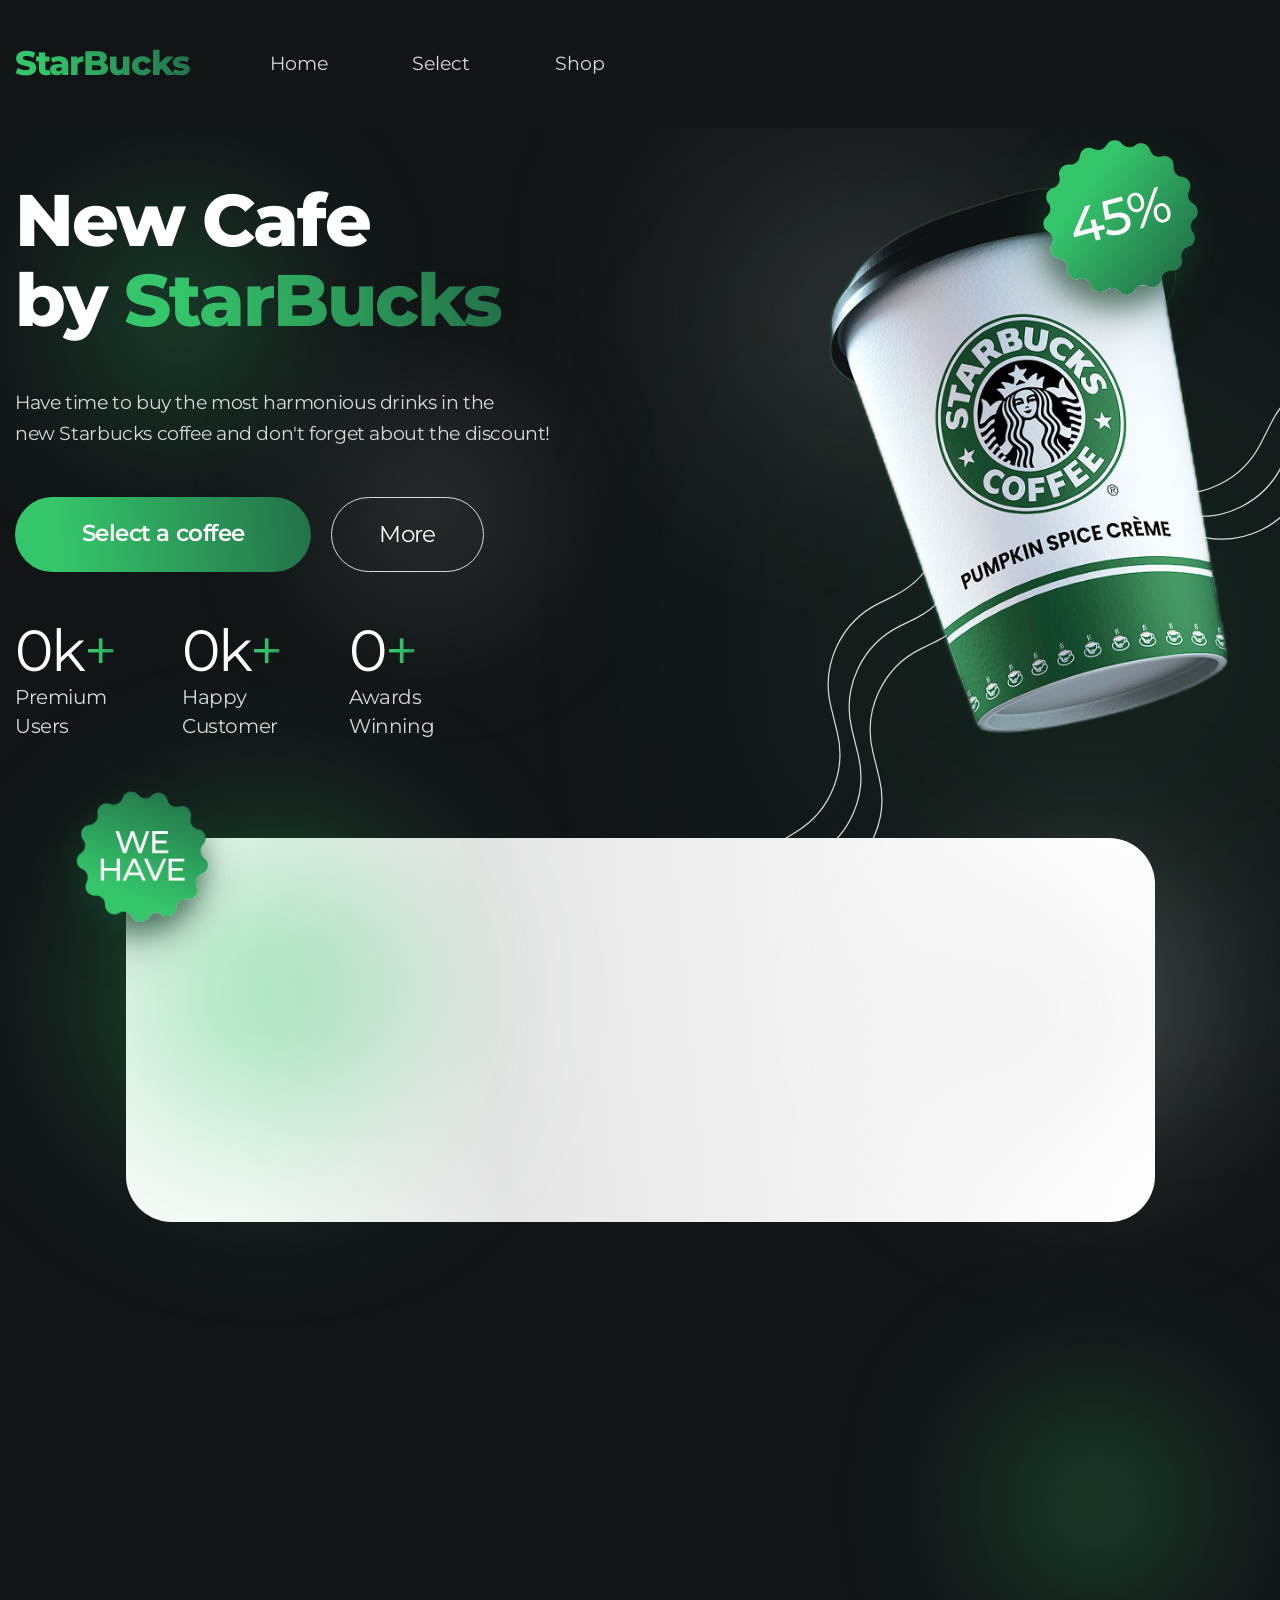
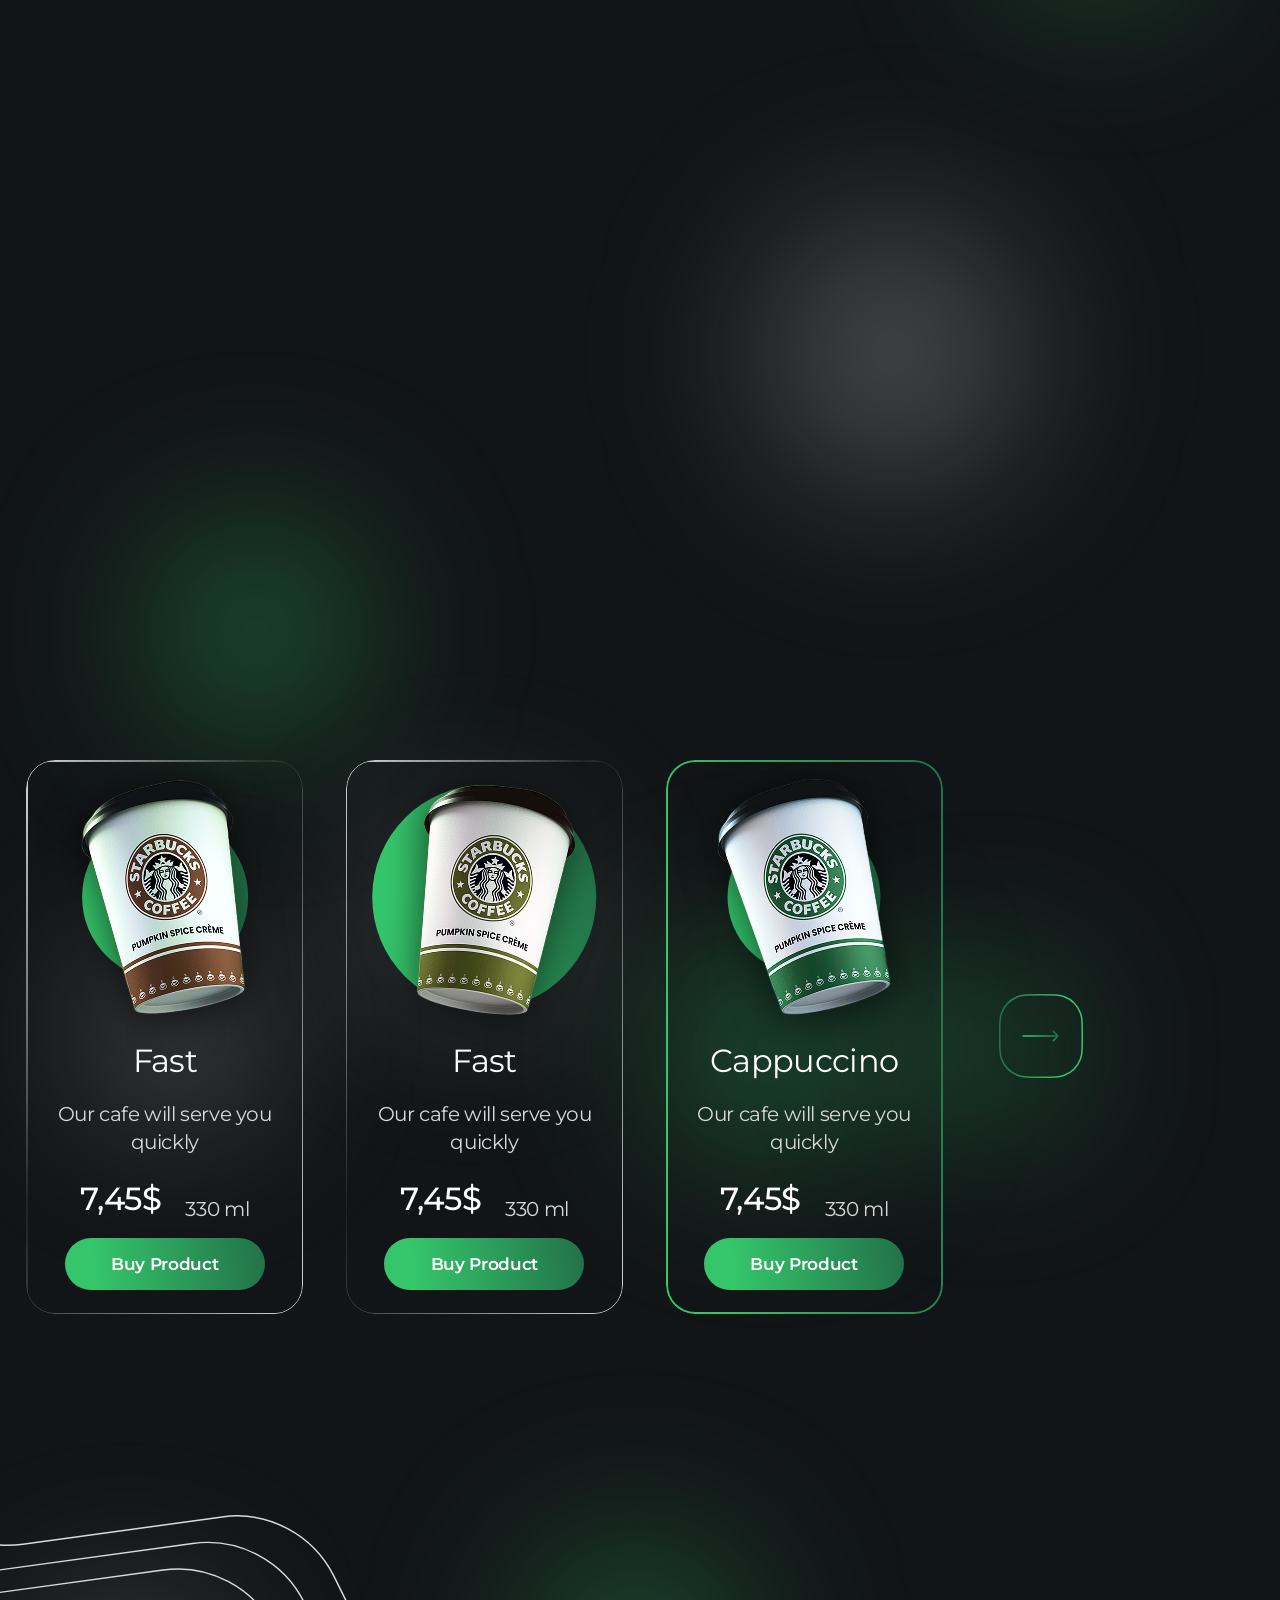
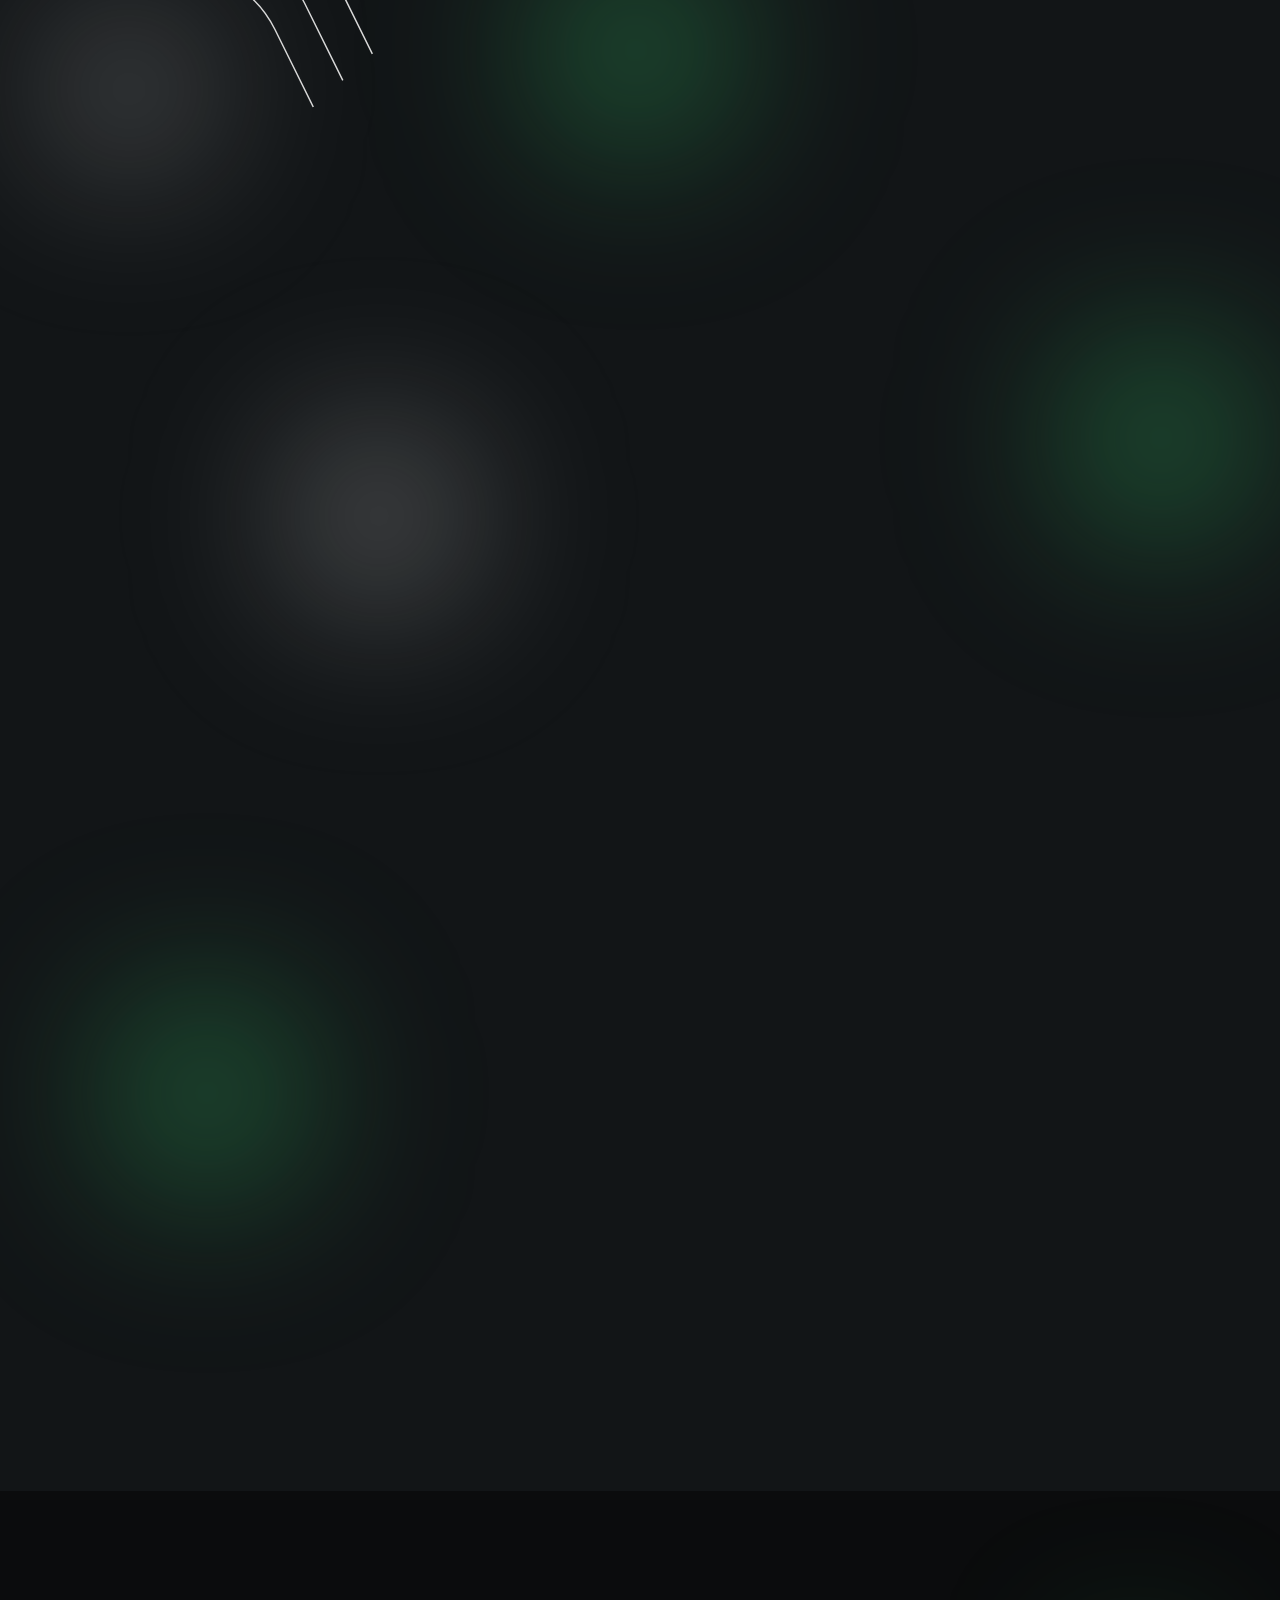
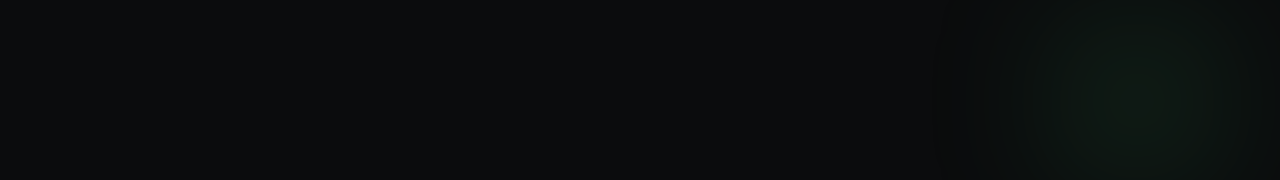
<file: index.html>
<!doctype html>
<html lang="en">
  <head>
    <meta charset="UTF-8" />
    <meta http-equiv="X-UA-Compatible" content="IE=edge" />
    <meta name="viewport" content="width=device-width, initial-scale=1.0" />
    <link
      rel="stylesheet"
      href="https://cdn.jsdelivr.net/npm/swiper@8/swiper-bundle.min.css"
    />
    <link rel="stylesheet" href="css/reset.css" />
    <link rel="stylesheet" href="scss/main.css" />

    <title>StarBucks</title>
  </head>
  <body>
    <div class="wrapper">
      <header id="navbar" class="header">
        <div class="header__container">
          <a data-goto=".wrapper" href="#" class="header__logo">StarBucks</a>
          <div class="header__menu menu menu-header">
            <nav id="menu" class="menu-header__body menu__body">
              <ul class="menu-header__list menu__list">
                <li class="menu-header__item menu__item">
                  <a data-goto=".wrapper" href="#" class="menu__link">Home</a>
                </li>
                <li class="menu-header__item menu__item">
                  <a data-goto=".make" href="#" class="menu__link">Select</a>
                </li>
                <li class="menu-header__item menu__item">
                  <a data-goto=".our" href="#" class="menu__link">Shop</a>
                </li>
              </ul>
            </nav>
          </div>
          <div class="header__actions">
            <button type="button" class="menu__icon icon-menu">
              <span></span>
            </button>
          </div>
        </div>
      </header>
      <main class="main">
        <section class="hero anim">
          <div class="hero__container">
            <div class="hero__header header-main">
              <div class="header-main__block block__header">
                <h1 class="block__header-title title anim--right">
                  New Cafe <br />
                  by <span>StarBucks</span>
                </h1>
                <div class="block__header-text text anim--up">
                  <p>
                    Have time to buy the most harmonious drinks in the <br />
                    new Starbucks coffee and don't forget about the discount!
                  </p>
                </div>
              </div>
              <div class="header-main__buttons">
                <a href="#" class="header-main__button button anim--delay"
                  >Select a coffee</a
                >
                <a href="#" class="header-main__button button button--dark anim--delay"
                  >More</a
                >
              </div>
              <div class="header-main__stats stats">
                <article class="stats__item item-stats">
                  <div class="item-stats__value">
                    <span data-digits-counter>9</span>k<span>+</span>
                  </div>
                  <h4 class="item-stats__text anim--delay">Premium Users</h4>
                </article>
                <article class="stats__item item-stats">
                  <div class="item-stats__value">
                    <span data-digits-counter>2</span>k<span>+</span>
                  </div>
                  <h4 class="item-stats__text anim--delay">Happy Customer</h4>
                </article>
                <article class="stats__item item-stats">
                  <div class="item-stats__value">
                    <span data-digits-counter>28</span><span>+</span>
                  </div>
                  <h4 class="item-stats__text anim--delay">Awards Winning</h4>
                </article>
              </div>
            </div>
            <div class="hero__image">
              <div class="hero__image-img anim--left">
                <div class="hero__bg-decoration"></div>
                <img src="./images/main/main-img.png" alt="main__image" />
                <img
                  class="figure__shape-2"
                  src="./images/main/image-up-right45.svg"
                  alt=""
                />
              </div>
            </div>
          </div>
        </section>
        <section class="services anim">
          <div class="services__container">
            <div class="services__items">
              <img
                class="services__figure figure__shape"
                src="./images/services/decor.svg"
                alt=""
              />
              <article class="services__item item-service anim--delay-up">
                <div class="item-service__icon">
                  <img src="./images/services/services-1.svg" alt="services" />
                </div>
                <h3 class="item-service__title">Tasty</h3>
                <div class="item-service__text">
                  <p>We have the most delicious coffee</p>
                </div>
              </article>
              <article class="services__item item-service anim--delay-up">
                <div class="item-service__icon">
                  <img src="./images/services/services-2.svg" alt="services" />
                  <!-- <img src="/images/services/icon-decor.svg" alt="decor" /> -->
                </div>
                <h3 class="item-service__title">Fast</h3>
                <div class="item-service__text">
                  <p>Our cafe will serve you quickly</p>
                </div>
              </article>
              <article class="services__item item-service anim--delay-up">
                <div class="item-service__icon">
                  <img src="./images/services/services-3.svg" alt="services" />
                  <!-- <img src="/images/services/icon-decor.svg" alt="decor" /> -->
                </div>
                <h3 class="item-service__title">Available</h3>
                <div class="item-service__text">
                  <p>Cafe will serveat the most pleasant prices</p>
                </div>
              </article>
            </div>
          </div>
        </section>
        <section class="make anim">
          <div class="make__container">
            <div class="make__images images-make anim--delay-right">
              <div class="make__bg-decoration"></div>

              <!-- Зеленый фон (подложка) -->
              <div class="images-make__item images-make__item-3">
                <img src="./images/make/make-bg.svg" alt="make bg" />
              </div>

              <!-- Фото кофейни -->
              <div class="images-make__item images-make__item-2">
                <img src="./images/make/make-main.png" alt="make" />
              </div>

              <!-- Декор (листик/клякса) -->
              <div class="images-make__item images-make__item-1">
                <img src="./images/services/decor.svg" alt="decor" />
              </div>
            </div>
            <div class="make__content content-make">
              <div class="content-make--block__header block__header">
                <h2 class="block__header-title title anim--left">
                  We make <br />
                  <span>delicious</span>
                </h2>
                <div class="block__header-text text anim--down">
                  <p>
                    Only in 2021 we have made more than 100,000 orders for you,
                    your loved ones, all of you, and in 2022 we are ready to
                    destroy the market
                  </p>
                </div>
              </div>
              <div class="content-make__media anim--up">
                <img
                  src="./images/make/content-img.png"
                  alt="Cooking Process"
                  class="content-make__preview"
                />
                <a
                  href="javascript:void(0)"
                  class="content-make__button button icon-play"
                  >Cooking Process</a
                >
              </div>
            </div>
          </div>
        </section>
        <section class="our anim">
          <div class="our__container">
            <div class="our-block__header block__header block__header--row">
              <h2 class="block__header-title title anim--right">
                New Our <br /><span>Products</span>
              </h2>
              <div class="block__header-text text text--row anim--left">
                <p>
                  Have time to buy the most harmonious drinks in the new
                  Starbucks coffee and don't forget about the discount!
                  Starbucks coffee and don't forget about the discount!
                </p>
              </div>
            </div>
            <div class="our__inner-container">
              <div class="our__slider swiper">
                <div class="our__wrapper swiper-wrapper">
                  <div class="our__slide swiper-slide">
                    <article class="item-our">
                      <a href="#" class="item-our__image">
                        <img src="./images/our/our-3.png" alt="coffe" />
                      </a>
                      <div class="item-our__body">
                        <div class="item-our__header">
                          <a href="#" class="item-our__title"> Fast </a>
                          <div class="item-our__text">
                            <p>Our cafe will serve you quickly</p>
                          </div>
                        </div>
                        <div class="item-our__footer">
                          <div class="item-our__category category-our">
                            <div class="category-our__price">7,45$</div>
                            <div class="category-our__volume">330 ml</div>
                          </div>
                          <a
                            href="#"
                            class="item-our__button button button--buy"
                            >Buy Product</a
                          >
                        </div>
                      </div>
                    </article>
                  </div>
                  <div class="our__slide swiper-slide">
                    <article class="item-our">
                      <a href="#" class="item-our__image">
                        <img src="./images/our/our-2.png" alt="coffe" />
                      </a>
                      <div class="item-our__body">
                        <div class="item-our__header">
                          <a href="#" class="item-our__title"> Fast </a>
                          <div class="item-our__text">
                            <p>Our cafe will serve you quickly</p>
                          </div>
                        </div>
                        <div class="item-our__footer">
                          <div class="item-our__category category-our">
                            <div class="category-our__price">7,45$</div>
                            <div class="category-our__volume">330 ml</div>
                          </div>
                          <a
                            href="#"
                            class="item-our__button button button--buy"
                            >Buy Product</a
                          >
                        </div>
                      </div>
                    </article>
                  </div>
                  <div class="our__slide swiper-slide">
                    <article class="item-our">
                      <a href="#" class="item-our__image">
                        <img src="./images/our/our-1.png" alt="coffe" />
                      </a>
                      <div class="item-our__body">
                        <div class="item-our__header">
                          <a href="#" class="item-our__title"> Cappuccino </a>
                          <div class="item-our__text">
                            <p>Our cafe will serve you quickly</p>
                          </div>
                        </div>
                        <div class="item-our__footer">
                          <div class="item-our__category category-our">
                            <div class="category-our__price">7,45$</div>
                            <div class="category-our__volume">330 ml</div>
                          </div>
                          <a
                            href="#"
                            class="item-our__button button button--buy"
                            >Buy Product</a
                          >
                        </div>
                      </div>
                    </article>
                  </div>

                  <div class="our__slide swiper-slide">
                    <article class="item-our">
                      <a href="#" class="item-our__image">
                        <img src="./images/our/our-3.png" alt="coffe" />
                      </a>
                      <div class="item-our__body">
                        <div class="item-our__header">
                          <a href="#" class="item-our__title"> Fast </a>
                          <div class="item-our__text">
                            <p>Our cafe will serve you quickly</p>
                          </div>
                        </div>
                        <div class="item-our__footer">
                          <div class="item-our__category category-our">
                            <div class="category-our__price">7,45$</div>
                            <div class="category-our__volume">330 ml</div>
                          </div>
                          <a
                            href="#"
                            class="item-our__button button button--buy"
                            >Buy Product</a
                          >
                        </div>
                      </div>
                    </article>
                  </div>
                  <div class="our__slide swiper-slide">
                    <article class="item-our">
                      <a href="#" class="item-our__image">
                        <img src="./images/our/our-2.png" alt="coffe" />
                      </a>
                      <div class="item-our__body">
                        <div class="item-our__header">
                          <a href="#" class="item-our__title"> Fast </a>
                          <div class="item-our__text">
                            <p>Our cafe will serve you quickly</p>
                          </div>
                        </div>
                        <div class="item-our__footer">
                          <div class="item-our__category category-our">
                            <div class="category-our__price">7,45$</div>
                            <div class="category-our__volume">330 ml</div>
                          </div>
                          <a
                            href="#"
                            class="item-our__button button button--buy"
                            >Buy Product</a
                          >
                        </div>
                      </div>
                    </article>
                  </div>
                  <div class="our__slide swiper-slide">
                    <article class="item-our">
                      <a href="#" class="item-our__image">
                        <img src="./images/our/our-1.png" alt="coffe" />
                      </a>
                      <div class="item-our__body">
                        <div class="item-our__header">
                          <a href="#" class="item-our__title"> Cappuccino </a>
                          <div class="item-our__text">
                            <p>Our cafe will serve you quickly</p>
                          </div>
                        </div>
                        <div class="item-our__footer">
                          <div class="item-our__category category-our">
                            <div class="category-our__price">7,45$</div>
                            <div class="category-our__volume">330 ml</div>
                          </div>
                          <a
                            href="#"
                            class="item-our__button button button--buy"
                            >Buy Product</a
                          >
                        </div>
                      </div>
                    </article>
                  </div>

                  <div class="our__slide swiper-slide">
                    <article class="item-our">
                      <a href="#" class="item-our__image">
                        <img src="./images/our/our-3.png" alt="coffe" />
                      </a>
                      <div class="item-our__body">
                        <div class="item-our__header">
                          <a href="#" class="item-our__title"> Fast </a>
                          <div class="item-our__text">
                            <p>Our cafe will serve you quickly</p>
                          </div>
                        </div>
                        <div class="item-our__footer">
                          <div class="item-our__category category-our">
                            <div class="category-our__price">7,45$</div>
                            <div class="category-our__volume">330 ml</div>
                          </div>
                          <a
                            href="#"
                            class="item-our__button button button--buy"
                            >Buy Product</a
                          >
                        </div>
                      </div>
                    </article>
                  </div>
                  <div class="our__slide swiper-slide">
                    <article class="item-our">
                      <a href="#" class="item-our__image">
                        <img src="./images/our/our-2.png" alt="coffe" />
                      </a>
                      <div class="item-our__body">
                        <div class="item-our__header">
                          <a href="#" class="item-our__title"> Fast </a>
                          <div class="item-our__text">
                            <p>Our cafe will serve you quickly</p>
                          </div>
                        </div>
                        <div class="item-our__footer">
                          <div class="item-our__category category-our">
                            <div class="category-our__price">7,45$</div>
                            <div class="category-our__volume">330 ml</div>
                          </div>
                          <a
                            href="#"
                            class="item-our__button button button--buy"
                            >Buy Product</a
                          >
                        </div>
                      </div>
                    </article>
                  </div>
                  <div class="our__slide swiper-slide">
                    <article class="item-our">
                      <a href="#" class="item-our__image">
                        <img src="./images/our/our-1.png" alt="coffe" />
                      </a>
                      <div class="item-our__body">
                        <div class="item-our__header">
                          <a href="#" class="item-our__title"> Cappuccino </a>
                          <div class="item-our__text">
                            <p>Our cafe will serve you quickly</p>
                          </div>
                        </div>
                        <div class="item-our__footer">
                          <div class="item-our__category category-our">
                            <div class="category-our__price">7,45$</div>
                            <div class="category-our__volume">330 ml</div>
                          </div>
                          <a
                            href="#"
                            class="item-our__button button button--buy"
                            >Buy Product</a
                          >
                        </div>
                      </div>
                    </article>
                  </div>
                </div>
              </div>
              <div class="our__controls">
                <button type="button" class="our__arrow">
                  <img src="./images/our/arrow.svg" alt="arrow" />
                </button>
              </div>
            </div>
          </div>
        </section>
        <section class="events anim">
          <div class="events__container">
						<div class="events__bg-decoration"></div>
            <div
              class="events-block__header block__header block__header--row-rev"
            >
              <h2 class="block__header-title title anim--left">
                Our New <br /><span>Events</span>
              </h2>
              <div class="block__header-text text text--row anim--right">
                <p>
                  Only in 2021 we have made more than 100,000 orders for you,
                  your loved ones, all of you, and in 2022 we are ready to
                  destroy the market
                </p>
              </div>
            </div>
            <ul class="events__gallery gallery-events">
              <li class="gallery-events__item anim--down">
								<div class="gallery-events__content">
									<h5 class="gallery-events__title">TWO COFFEE <br> FOR 1 PRICE</h5>
									<a href="#" class="gallery-events__button button">More</a>
								</div>
                  <a href="#" class="gallery-events__image">
                    <img
                      src="./images/events/events-1.jpg"
                      alt="gallery-events"
                    />
                  </a>
                </a>
              </li>
              <li class="gallery-events__item anim--down">
								<div class="gallery-events__content">
									<h5 class="gallery-events__title">KITCHEN <br> TOUR</h5>
									<a href="#" class="gallery-events__button button">More</a>
								</div>
                  <a href="#" class="gallery-events__image">
                    <img
                      src="./images/events/events-2.jpg"
                      alt="gallery-events"
                    />
                  </a>
                </a>
              </li>
              <li class="gallery-events__item anim--right">
								<div class="gallery-events__content">
									<h5 class="gallery-events__title">FREE COFFEE <br> FOR 3 COFFEE</h5>
									<a href="#" class="gallery-events__button button">More</a>
								</div>
                  <a href="#" class="gallery-events__image">
                    <img
                      src="./images/events/events-3.jpg"
                      alt="gallery-events"
                    />
                  </a>
                </a>
              </li>
              <li class="gallery-events__item anim--up">
								<div class="gallery-events__content">
									<h5 class="gallery-events__title">OUR <br> INSTAGRAM</h5>
									<a href="#" class="gallery-events__button button">More</a>
								</div>
                  <a href="#" class="gallery-events__image">
                    <img
                      src="./images/events/events-4.jpg"
                      alt="gallery-events"
                    />
                  </a>
                </a>
              </li>
              <li class="gallery-events__item anim--left">
								<div class="gallery-events__content">
									<h5 class="gallery-events__title">WHERE ARE YOU <br> CHOOSE US?</h5>
									<a href="#" class="gallery-events__button button">More</a>
								</div>
                  <a href="#" class="gallery-events__image">
                    <img
                      src="./images/events/events-5.jpg"
                      alt="gallery-events"
                    />
                  </a>
                </a>
              </li>
            </ul>
          </div>
        </section>
				<section class="contacts anim">
          <div class="contacts__container">
						<div class="contacts__content content-contacts">
              <div class="content-contacts-block__header block__header">
                <h2 class="block__header-title title anim--right">
                  Our <br/> <span>Contacts</span>
                </h2>
                <div class="block__header-text text anim--up">
                  <p>
                    Have time to buy the most harmonious drinks in the new Starbucks coffee and don't forget about the discount!
                  </p>
                </div>
              </div>
              <div class="content-contacts__social social-contacts">
								<a href="#" class="social-contacts__item social-contacts__instagram icon-instagram anim--delay">@supercoffee</a>
								<a href="tel:+79999999999" class="social-contacts__item social-contacts__phone icon-phone anim--delay">+7-999-999-99-99</a>
              </div>
            </div>
            <div class="contacts__images images-contacts anim--left">
              <div class="contacts__bg-decoration"></div>

              <!-- Зеленый фон (подложка) -->
              <div class="images-contacts__item images-contacts__item-3">
                <img src="./images/contacts/contacts-bg.svg" alt="make bg" />
              </div>

              <!-- Фото кофейни -->
              <div class="images-contacts__item images-contacts__item-2">
                <img src="./images/contacts/contacts.png" alt="make" />
              </div>

              <!-- Декор (листик/клякса) -->
              <div class="images-contacts__item images-contacts__item-1">
                <img src="./images/services/decor.svg" alt="decor" />
              </div>
            </div>
          </div>
        </section>
      </main>
      <footer class="footer anim">
				<div class="footer__container">
					<div class="footer__body body-footer">
							<a data-goto=".wrapper" href="#" class="body-footer__logo header__logo anim--zoom">StarBucks</a>
							<ul data-spollers="767.98" class="body-footer__items">
								<li class="body-footer__item anim--delay-up">
										<h6 data-spoller class="body-footer__title">Main</h6>
										<div class="body-footer__link">
												<div class="body-footer__link-inner">
														<a href="#" class="body-footer__link-title">Buy</a>
														<a href="#" class="body-footer__link-title">More</a>
												</div>
										</div>
								</li>
								<li class="body-footer__item anim--delay-up">
										<h6 data-spoller class="body-footer__title">We make</h6>
										<div class="body-footer__link">
												<div class="body-footer__link-inner">
														<a href="#" class="body-footer__link-title">Process</a>
												</div>
										</div>
								</li>
								<li class="body-footer__item anim--delay-up">
										<h6 data-spoller class="body-footer__title">Products</h6>
										<div class="body-footer__link">
												<div class="body-footer__link-inner">
														<a href="#" class="body-footer__link-title">Cappuccino</a>
														<a href="#" class="body-footer__link-title">Fast</a>
														<a href="#" class="body-footer__link-title">Fast</a>
												</div>
										</div>
								</li>
								<li class="body-footer__item anim--delay-up">
										<h6 data-spoller class="body-footer__title">Events</h6>
										<div class="body-footer__link">
												<div class="body-footer__link-inner">
														<a href="#" class="body-footer__link-title">Drinks</a>
														<a href="#" class="body-footer__link-title">Eat</a>
												</div>
										</div>
								</li>
								<li class="body-footer__item anim--delay-up">
										<h6 data-spoller class="body-footer__title">Contacts</h6>
										<div class="body-footer__link">
												<div class="body-footer__link-inner">
														<a href="#" class="body-footer__link-title">Instagram</a>
														<a href="#" class="body-footer__link-title">Number</a>
												</div>
										</div>
								</li>
						</ul>
							<a data-goto=".wrapper" href="#" class="body-footer__arrow anim--left">
								<img src="./images/footer/arrow.svg" alt="arrow">
							</a>
					</div>
					<div class="footer__social social-footer">
						<a href="tel:+79999999999" class="social-footer__item social-contacts__item anim--right">+7-999-999-99-99</a>
						<a href="#" class="social-footer__item social-contacts__item icon-instagram anim--zoom"></a>
					</div>
				</div>
			</footer>
    </div>
    <script src="js/components/float-head.js"></script>
    <script src="js/components/burger.js"></script>
    <script src="js/components/digits-counter.js"></script>
    <script src="js/video.js"></script>
    <script src="https://cdn.jsdelivr.net/npm/swiper@8/swiper-bundle.min.js"></script>
    <script src="js/components/slider_swiper.js"></script>
    <script src="js/components/spoller.js"></script>
    <script src="js/components/anim.js"></script>
  </body>
</html>
</file>
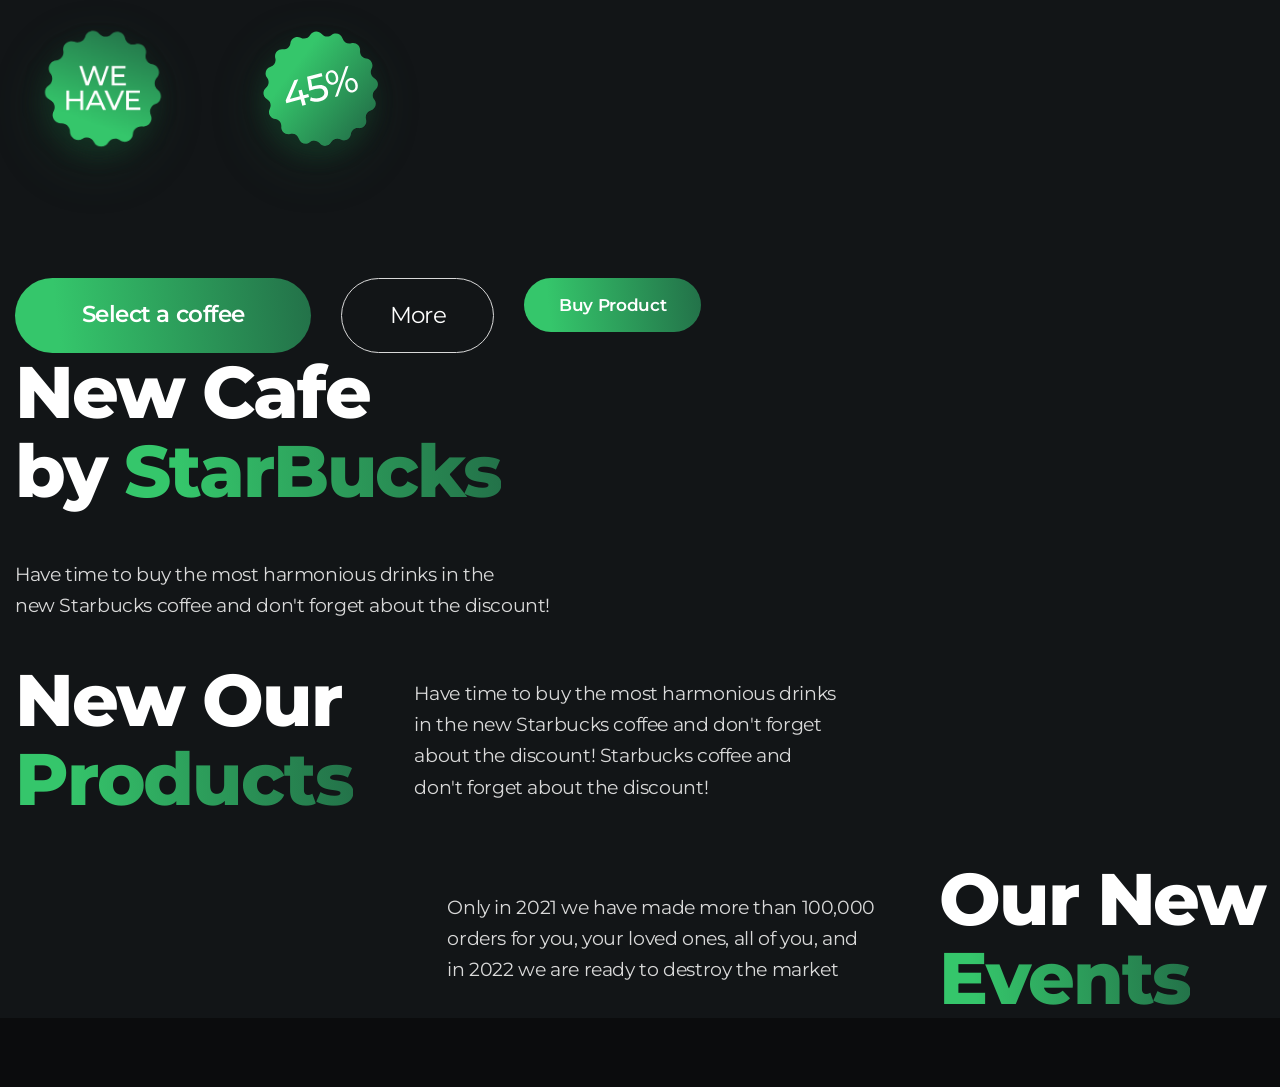
<file: components.html>
<!doctype html>
<html lang="en">
  <head>
    <meta charset="UTF-8" />
    <meta http-equiv="X-UA-Compatible" content="IE=edge" />
    <meta name="viewport" content="width=device-width, initial-scale=1.0" />
    <link rel="stylesheet" href="css/reset.css" />
    <link rel="stylesheet" href="css/main.css" />
    <link rel="stylesheet" href="css/components.css" />
    <title>Components</title>
  </head>
  <body>
    <div class="wrapper">
      <!-- <header id="navbar" class="header">
        <div class="header__container">
          <a data-goto=".wrapper" href="#" class="header__logo">StarBucks</a>
					<div class="header__menu menu menu-header">
							<nav id="menu" class="menu-header__body menu__body">
								<ul class="menu-header__list menu__list">
									<li class="menu-header__item menu__item">
										<a data-goto=".wrapper" href="#" class="menu__link">Home</a>
									</li>
									<li class="menu-header__item menu__item">
										<a data-goto=".product" href="#" class="menu__link">Select</a>
									</li>
									<li class="menu-header__item menu__item">
										<a data-goto=".contact" href="#" class="menu__link">Shop</a>
									</li>
								</ul>
							</nav>
						</div>
						<div class="header__actions">
							<button type="button" class="menu__icon icon-menu"><span></span></button>
						</div>
        </div>
    </header> -->
      <main class="main">
        <section class="figures-block figure">
          <div class="figure__container">
            <div class="figure__label">
              <img
                class="figure__shape"
                src="./images/main/image-up-right.svg"
                alt=""
              />
              <img
                class="figure__shape-2"
                src="./images/main/image-up-right45.svg"
                alt=""
              />
            </div>
          </div>
        </section>
        <section class="buttons-block">
          <div class="buttons-block__container">
            <div class="buttons-block__button">
              <a href="#" class="button">Select a coffee</a>
              <a href="#" class="button button--dark">More</a>
              <a href="#" class="button button--buy">Buy Product</a>
            </div>
          </div>
        </section>
        <section class="header-block">
          <div class="header-block__container">
            <div class="block__header">
              <h2 class="block__header-title title">
                New Cafe <br />
                by <span>StarBucks</span>
              </h2>
              <div class="block__header-text text">
                <p>
                  Have time to buy the most harmonious drinks in the <br />
                  new Starbucks coffee and don't forget about the discount!
                </p>
              </div>
            </div>
            <div class="block__header block__header--row">
              <h2 class="block__header-title title">
                New Our <br /><span>Products</span>
              </h2>
              <div class="block__header-text text text--row">
                <p>
                  Have time to buy the most harmonious drinks in the new
                  Starbucks coffee and don't forget about the discount!
                  Starbucks coffee and don't forget about the discount!
                </p>
              </div>
            </div>
            <div class="block__header block__header--row-rev">
              <h2 class="block__header-title title">
                Our New <br /><span>Events</span>
              </h2>
              <div class="block__header-text text text--row">
                <p>
                  Only in 2021 we have made more than 100,000 orders for you,
                  your loved ones, all of you, and in 2022 we are ready to
                  destroy the market
                </p>
              </div>
            </div>
          </div>
        </section>
      </main>
      <footer class="footer"></footer>
    </div>
    <script src="js/components/float-head.js"></script>
    <script src="js/components/burger.js"></script>
    <!-- <script src="https://cdn.jsdelivr.net/npm/swiper@8/swiper-bundle.min.js"></script>
	<script src="js/components/slider_swiper.js"></script> -->
    <!-- <script src="js/components/anim.js"></script> -->
  </body>
</html>
</file>
<file: scss/main.css>
@import"https://fonts.googleapis.com/css2?family=Montserrat:wght@300;400;500;600;700;800;900&display=swap";@import"/scss/main.css";@import"https://fonts.googleapis.com/css2?family=Montserrat:wght@300;400;500;600;700;800;900&display=swap";@import"../css/main.css";@font-face{font-family:"icomoon";src:url("../font-icons/icomoon.eot?j24rxu");src:url("../font-icons/icomoon.eot?j24rxu#iefix") format("embedded-opentype"),url("../font-icons/icomoon.ttf?j24rxu") format("truetype"),url("../font-icons/icomoon.woff?j24rxu") format("woff"),url("../font-icons/icomoon.svg?j24rxu#icomoon") format("svg");font-weight:normal;font-style:normal;font-display:block}[class^=icon-]::before,[class*=" icon-"]::before{font-family:"icomoon" !important;speak:never;font-style:normal;font-weight:normal;font-variant:normal;text-transform:none;line-height:1;-webkit-font-smoothing:antialiased;-moz-osx-font-smoothing:grayscale}.icon-play:before{content:""}.icon-phone:before{content:""}.icon-arrow:before{content:""}.icon-instagram:before{content:""}:root{--background: #121517;--background-gradient: linear-gradient(263.46deg, #237249 1.41%, #35c66b 85.05%)}.icon-menu{position:fixed}@media(max-width: 767.98px){.icon-menu{display:block;position:relative;flex:0 0 2.625rem;width:2.625rem;height:1.125rem;cursor:pointer;z-index:10}.icon-menu span,.icon-menu::before,.icon-menu::after{content:"";transition:all .5s ease 0s;left:0;position:absolute;width:100%;height:2px;background-image:var(--background-gradient)}.icon-menu::before{top:0}.icon-menu::after{bottom:0}.icon-menu span{top:calc(55% - 1px);transform:scale(1) translate(0px, -55%)}}.menu-open .icon-menu::before{transform:rotate(-45deg);top:calc(50% - 1px);background-image:var(--background-gradient)}.menu-open .icon-menu::after{transform:rotate(45deg);bottom:calc(50% - 1px);background-image:var(--background-gradient)}.menu-open span{left:50%;width:0;background-image:var(--background-gradient)}@media(max-width: 767.98px){.menu{flex:0 0 auto;display:flex;justify-content:flex-end}.menu__body{position:fixed;top:0;left:-100%;width:100%;height:100%;background-color:var(--background);padding:100px 15px 50px 15px;transition:left .5s ease 0s;overflow:auto;z-index:4}.menu__body::before{content:"";position:fixed;width:100%;top:0;left:-100%;height:3.75rem;background-color:var(--background);transition:left .5s ease 0s;z-index:4}}.menu-open .menu__body{left:0}.menu-open .menu__body::before{left:0}.menu-open body{overflow:hidden}.wrapper{min-height:100%;display:flex;flex-direction:column;overflow:clip}.wrapper>main{flex-grow:1}[class*=__container]{max-inline-size:82.75rem;margin-inline:auto;padding-inline:.9375rem}:root{--font-family: "Montserrat", sans-serif;--primary: #d9d9d9;--white: #fff;--background: #121517;--background-gradient: linear-gradient(263.46deg, #237249 1.41%, #35c66b 85.05%)}body{font-family:var(--font-family);color:var(--primary);background-color:var(--background);font-size:calc(16px + 4 * ((100vw - 320px) / 1192))}.header-block__container{display:flex;flex-direction:column;gap:2.5rem}.block__header{display:grid;gap:calc(20px + 34 * ((100vw - 320px) / 1192))}@media(min-width: 47.9988rem){.block__header--row{display:flex;align-items:center;gap:calc(20px + 52 * ((100vw - 320px) / 1192))}}@media(min-width: 47.9988rem){.block__header--row-rev{display:flex;flex-direction:row-reverse;align-items:center;gap:calc(20px + 52 * ((100vw - 320px) / 1192))}}.title{font-weight:800;font-size:calc(42px + 38 * ((100vw - 320px) / 1192));line-height:1.09;letter-spacing:-0.03em;color:var(--white)}.title span{background:var(--background-gradient);background-clip:text;-webkit-background-clip:text;-webkit-text-fill-color:rgba(0,0,0,0)}@media(max-width: 47.9988rem){.title br{display:none}}.text{line-height:1.63;letter-spacing:-0.02em}.text P:not(:last-child){margin-bottom:.625rem}@media(max-width: 47.9988rem){.text br{display:none}}@media(min-width: 47.9988rem){.text--row{max-width:26.875rem}}.buttons-block__button{display:grid;grid-auto-flow:column;justify-content:start;gap:1.875rem}@media(max-width: 47.9988rem){.buttons-block__button{display:flex;justify-content:center;align-items:center;flex-wrap:wrap;text-align:center}}.button{padding-inline:calc(20px + 58 * ((100vw - 320px) / 1192));padding-block:1.25rem;max-height:4.6875rem;font-size:calc(20px + 4 * ((100vw - 320px) / 1192));line-height:1.46;border-radius:5.1875rem;font-weight:600;letter-spacing:-0.02em;color:var(--white);background:var(--background-gradient);transition:box-shadow .4s,transform .4s}.button:hover{box-shadow:0 0 20px rgba(53,198,107,.7),0 0 40px rgba(53,198,107,.4)}@media(max-width: 47.9988rem){.button{width:100%}}.button--dark{padding-inline:calc(20px + 34 * ((100vw - 320px) / 1192));font-weight:400;letter-spacing:-0.03em;background-color:var(--background);background:rgba(0,0,0,0);border:.0625rem solid var(--primary);transition:all .5s}.button--dark:hover{color:var(--background);background-color:var(--primary)}.button--buy{padding-inline:calc(20px + 18 * ((100vw - 320px) / 1192));padding-block:.875rem;max-height:3.375rem;font-size:1.0625rem;display:flex;justify-content:center;align-items:center;border-radius:3.75rem}.figure__container{padding-bottom:100px}.figure__label{display:flex;gap:2.5rem;width:178px;height:178px}.figure__shape{display:block;width:100%;height:100%;-o-object-fit:contain;object-fit:contain;animation:figure-pulse 3s ease-in-out infinite;transform-origin:50% 50%;will-change:transform;filter:drop-shadow(-4px 13px 22px rgba(20, 62, 40, 0.46))}@keyframes figure-pulse{0%,100%{transform:scale(1)}50%{transform:scale(1.08)}}.figure__shape-2{display:block;width:178px;height:178px;-o-object-fit:contain;object-fit:contain;animation:figure-sway 5s ease-in-out infinite;transform-origin:50% 100%;will-change:transform;filter:drop-shadow(-4px 13px 22px rgba(20, 62, 40, 0.46))}@keyframes figure-sway{0%,100%{transform:rotate(-8deg)}50%{transform:rotate(8deg)}}@keyframes fadeRight{0%{opacity:0;transform:translate(-50%, 0%)}100%{opacity:1;transform:translate(0, 0)}}@keyframes fadeLeft{0%{opacity:0;transform:translate(50%, 0%)}100%{opacity:1;transform:translate(0, 0)}}@keyframes fadeUp{0%{opacity:0;transform:translate(0, 50%)}100%{opacity:1;transform:translate(0, 0)}}@keyframes fadeDown{0%{opacity:0;transform:translate(0, -50%)}100%{opacity:1;transform:translate(0, 0)}}@keyframes zoomIn{0%{opacity:.5;transform:scale(0)}100%{opacity:1;transform:scale(1)}}@keyframes rotate{0%{transform:rotate(0deg)}100%{transform:rotate(360deg)}}@keyframes rotate-rev{0%{transform:rotate(0deg)}100%{transform:rotate(-360deg)}}@keyframes anti-rotate{0%{transform:rotate(0deg)}100%{transform:rotate(-360deg)}}.anim--right{opacity:0;transform:translate(-50%, 0%)}.--animate .anim--right{animation:fadeRight 2s forwards}.anim--left{opacity:0;transform:translate(50%, 0%)}.--animate .anim--left{animation:fadeLeft 1.5s forwards}.anim--up{opacity:0;transform:translate(0, 50%)}.--animate .anim--up{animation:fadeUp 1.5s forwards}.anim--down{opacity:0;transform:translate(0, -50%)}.--animate .anim--down{animation:fadeDown 1.5s forwards}.anim--zoom{opacity:.5;transform:scale(0)}.--animate .anim--zoom{animation:zoomIn 1.5s forwards}.anim--delay{opacity:.5;transform:scale(0)}.--animate .anim--delay{animation:zoomIn 1.5s forwards}.--animate .anim--delay:nth-child(1){animation-delay:0s}.--animate .anim--delay:nth-child(2){animation-delay:.3s}.--animate .anim--delay:nth-child(3){animation-delay:.5s}.--animate .anim--delay:nth-child(4){animation-delay:.7s}.--animate .anim--delay:nth-child(5){animation-delay:1.2s}.--animate .anim--delay:nth-child(6){animation-delay:1.3s}.--animate .anim--delay:nth-child(7){animation-delay:1.4s}.--animate .anim--delay:nth-child(8){animation-delay:1.5s}.--animate .anim--delay:nth-child(9){animation-delay:1.6s}.--animate .anim--delay:nth-child(10){animation-delay:1.7s}.anim--delay-up{opacity:0;transform:translate(0, 3.125rem)}.--animate .anim--delay-up{animation:fadeUp 1.5s forwards}.--animate .anim--delay-up:nth-child(1){animation-delay:.5s}.--animate .anim--delay-up:nth-child(2){animation-delay:.7s}.--animate .anim--delay-up:nth-child(3){animation-delay:.9s}.--animate .anim--delay-up:nth-child(4){animation-delay:1.1s}.--animate .anim--delay-up:nth-child(5){animation-delay:1.3s}.--animate .anim--delay-up:nth-child(6){animation-delay:1.5s}.--animate .anim--delay-up:nth-child(7){animation-delay:1.7s}.--animate .anim--delay-up:nth-child(8){animation-delay:1.9s}.--animate .anim--delay-up:nth-child(9){animation-delay:2.1s}.--animate .anim--delay-up:nth-child(10){animation-delay:2.3s}.anim--delay-down{opacity:0;transform:translate(0, -3.125rem)}.--animate .anim--delay-down{animation:fadeDown 1.5s forwards}.--animate .anim--delay-down:nth-child(1){animation-delay:.5s}.--animate .anim--delay-down:nth-child(2){animation-delay:.7s}.--animate .anim--delay-down:nth-child(3){animation-delay:.9s}.--animate .anim--delay-down:nth-child(4){animation-delay:1.1s}.--animate .anim--delay-down:nth-child(5){animation-delay:1.3s}.--animate .anim--delay-down:nth-child(6){animation-delay:1.5s}.anim--delay-left{opacity:0;transform:translate(3.125rem, 0)}.--animate .anim--delay-left{animation:fadeLeft 1.5s forwards}.--animate .anim--delay-left:nth-child(1){animation-delay:.5s}.--animate .anim--delay-left:nth-child(2){animation-delay:.7s}.--animate .anim--delay-left:nth-child(3){animation-delay:.9s}.--animate .anim--delay-left:nth-child(4){animation-delay:1.1s}.--animate .anim--delay-left:nth-child(5){animation-delay:1.3s}.--animate .anim--delay-left:nth-child(6){animation-delay:1.5s}.anim--delay-right{opacity:0;transform:translate(-3.125rem, 0)}.--animate .anim--delay-right{animation:fadeRight 1.5s forwards}.--animate .anim--delay-right:nth-child(1){animation-delay:.5s}.--animate .anim--delay-right:nth-child(2){animation-delay:.7s}.--animate .anim--delay-right:nth-child(3){animation-delay:.9s}.--animate .anim--delay-right:nth-child(4){animation-delay:1.1s}.--animate .anim--delay-right:nth-child(5){animation-delay:1.3s}.--animate .anim--delay-right:nth-child(6){animation-delay:1.5s}.anim--rotate{animation:rotate 70s infinite linear !important}.anim--rotate-rev{animation:rotate-rev 70s infinite linear !important}.anti-rotate{animation:anti-rotate 70s infinite linear}.wrapper{min-height:100%;display:flex;flex-direction:column;overflow:clip}.wrapper>main{flex-grow:1}[class*=__container]{max-inline-size:82.8125rem;margin-inline:auto;padding-inline:.9375rem}:root{--font-family: "Montserrat", sans-serif;--primary: #d9d9d9;--white: #fff;--spoller-title: #bbb3b3;--spoller-link: rgba(187, 179, 179, 0.43);--background: #121517;--background-footer: #0b0c0d;--background-gradient: linear-gradient(263.46deg, #237249 1.41%, #35c66b 85.05%);--background-white: linear-gradient(264.52deg, #fff 5.07%, #e5e5e5 64.2%, #fbfbfb 88.34%);--color-text: rgba(18, 21, 23, 0.9);--green-hover: #35c66b}body{font-family:var(--font-family);color:var(--primary);background-color:var(--background);font-size:calc(16px + 4 * ((100vw - 320px) / 1192))}.header{position:fixed;width:100%;top:0;left:0;z-index:100;background-color:var(--background);transition:all .5s}.header__container{display:flex;align-items:center;gap:calc(20px + 75 * ((100vw - 320px) / 1192));min-height:calc(80px + 55 * ((100vw - 320px) / 1192));padding-block:calc(34px + 14 * ((100vw - 320px) / 1192))}@media(max-width: 47.9988rem){.header__container{justify-content:space-between}}.header__logo{font-weight:800;font-size:calc(22px + 15 * ((100vw - 320px) / 1192));line-height:1.09;letter-spacing:-0.03em;background:var(--background-gradient);background-clip:text;-webkit-background-clip:text;-webkit-text-fill-color:rgba(0,0,0,0);z-index:10;transition:filter .4s ease}.header__logo:hover{filter:drop-shadow(0 0 0.75rem rgba(53, 198, 107, 0.6))}.menu-header__list{display:flex;flex-wrap:wrap;justify-content:center;align-items:center;gap:calc(40px + 55 * ((100vw - 320px) / 1192))}@media(max-width: 47.9988rem){.menu-header__list{flex-direction:column;align-items:end}}.menu-header__item{font-size:1.1875rem;text-shadow:0 4px 4px 0 rgba(0,0,0,.25)}.menu-header__item a{transition:color .5s ease;color:var(--primary)}.menu-header__item a:hover{color:var(--green-hover)}@media(max-width: 47.9988rem){.menu-header__item{font-size:24px}}.hero{padding-top:calc(150px + 39 * ((100vw - 320px) / 1192));padding-bottom:calc(40px + 71 * ((100vw - 320px) / 1192));position:relative}.hero__container{position:relative;display:flex;justify-content:space-between;gap:2rem}@media(max-width: 47.9988rem){.hero__container{flex-direction:column-reverse;align-items:center}}.hero__header,.hero__image{position:relative;z-index:1}.hero__image{position:relative;width:100%;max-width:29.5rem;aspect-ratio:1/1}.hero__image::before,.hero__image::after{content:"";position:absolute;border-radius:100%;pointer-events:none;z-index:0}@media(max-width: 47.9988rem){.hero__image::before,.hero__image::after{display:none}}.hero__image::before{width:229px;height:229px;top:2%;left:-10%;background:rgba(217,217,217,.3);filter:blur(124.04px)}.hero__image::after{width:20.25rem;height:20.25rem;right:0;bottom:-10%;background:linear-gradient(267.2deg, rgba(35, 114, 73, 0.35) 20.73%, rgba(53, 198, 107, 0.33) 22.81%);filter:blur(175.5px)}.hero__image-img{position:relative;z-index:1;width:100%;height:100%}.hero__image-img>img:first-child{display:block;width:100%;height:100%;-o-object-fit:contain;object-fit:contain}.hero__image-img>img:nth-child(2){position:relative;z-index:1;display:block;width:100%;height:100%;-o-object-fit:contain;object-fit:contain}.hero .figure__shape-2{--tx: 0%;--ty: 0%;position:absolute;top:-15%;right:5%;width:calc(168px + 90 * ((100vw - 320px) / 1192));height:calc(168px + 90 * ((100vw - 320px) / 1192));-o-object-fit:contain;object-fit:contain;z-index:2;pointer-events:none;filter:drop-shadow(-4px 13px 22px rgba(20, 62, 40, 0.46));animation:figure-sway 3s ease-in-out infinite;transform-origin:50% 100%;will-change:transform;translate:var(--tx) var(--ty)}@media(max-width: 991.9808px){.hero .figure__shape-2{--tx: -20%;--ty: 70%}}@media(max-width: 991.9808px){.hero .figure__shape-2{--tx: -10%;--ty: 50%}}@media(max-width: 940.9808px){.hero .figure__shape-2{--tx: -20%;--ty: 100%}}@media(max-width: 47.9988rem){.hero .figure__shape-2{--tx: -40%;--ty: 0%}}@media(max-width: 29.9988rem){.hero .figure__shape-2{--ty: 15%}}@media(max-width: 400.9808px){.hero .figure__shape-2{--tx: 0%;--ty: 5%}}@media(prefers-reduced-motion: reduce){.hero .figure__shape-2{animation:none}}.hero__bg-decoration{position:absolute;top:85%;left:50%;width:150%;height:150%;transform:translate(-50%, -50%);background:url("../images/main/main-bg.svg") center center no-repeat;background-size:contain;z-index:0;pointer-events:none}@media(max-width: 47.9988rem){.hero__bg-decoration{width:120%;height:100%;opacity:.5}}.header-main{display:flex;flex-direction:column;gap:calc(20px + 34 * ((100vw - 320px) / 1192));position:relative;isolation:isolate}.header-main::before,.header-main::after{content:"";position:absolute;border-radius:50%;pointer-events:none;z-index:-1;background:radial-gradient(circle, rgba(53, 198, 107, 0.55) 0%, rgba(53, 198, 107, 0.35) 20%, rgba(53, 198, 107, 0) 45%);filter:blur(80px);transform:translateZ(0);-webkit-backface-visibility:hidden;backface-visibility:hidden}@media(max-width: 47.9988rem){.header-main::before,.header-main::after{display:none}}.header-main::before{width:24rem;height:24rem;left:-5%;top:-10%}.header-main::after{width:22rem;height:22rem;bottom:10%;right:-10%;background:radial-gradient(circle, rgba(217, 217, 217, 0.4) 0%, rgba(217, 217, 217, 0.2) 20%, rgba(217, 217, 217, 0) 45%)}.header-main__buttons{display:flex;flex-wrap:wrap;gap:1.25rem}.header-main__button{text-align:center}.stats{display:flex;flex-wrap:wrap;gap:calc(20px + 26 * ((100vw - 320px) / 1192))}@media(max-width: 47.9988rem){.stats{justify-content:center}}.item-stats{max-width:7.875rem}.item-stats__value{font-size:calc(42px + 20 * ((100vw - 320px) / 1192));line-height:1.09;letter-spacing:-0.03em;color:var(--white)}.item-stats__value span:nth-child(2){background:linear-gradient(266.83deg, #237249 -35.11%, #35c66b 57.94%);background-clip:text;-webkit-background-clip:text;-webkit-text-fill-color:rgba(0,0,0,0)}.item-stats__text{font-size:1.25rem;line-height:1.44;letter-spacing:-0.02em}.services{position:relative;z-index:2;padding-bottom:calc(40px + 60 * ((100vw - 320px) / 1192))}.services__container{display:flex;flex-direction:column;justify-content:center;align-items:center;padding-inline:calc(10px + 70 * ((100vw - 320px) / 1192))}.services__figure{position:absolute;top:-21%;left:-8%;width:calc(192px + 10 * ((100vw - 320px) / 1192));height:calc(192px + 10 * ((100vw - 320px) / 1192));-o-object-fit:contain;object-fit:contain;z-index:2;pointer-events:none;filter:drop-shadow(-4px 13px 22px rgba(20, 62, 40, 0.46));transform-origin:50% 100%;will-change:transform}@media(max-width: 932.9808px){.services__figure{top:-12%;left:-4%}}@media(max-width: 52.6863rem){.services__figure{width:clamp(6.25rem,50%,9.375rem)}}@media(max-width: 600.9808px){.services__figure{top:-12%;left:-7%}}@media(max-width: 479.9808px){.services__figure{top:-10%;left:-7%}}@media(prefers-reduced-motion: reduce){.services .figure__shape-2{animation:none}}.services__items{position:relative;max-width:64.3125rem;padding-inline:calc(10px + 68 * ((100vw - 320px) / 1192));padding-block:calc(10px + 30 * ((100vw - 320px) / 1192));border-radius:2.875rem;background:var(--background-white);display:grid;width:100%;gap:calc(20px + 108 * ((100vw - 320px) / 1192));grid-template-columns:repeat(auto-fill, minmax(200px, 1fr));position:relative;isolation:isolate}.services__items::before,.services__items::after{content:"";position:absolute;border-radius:50%;pointer-events:none;z-index:-1;background:radial-gradient(circle, rgba(53, 198, 107, 0.55) 0%, rgba(53, 198, 107, 0.35) 40%, rgba(53, 198, 107, 0) 75%);filter:blur(80px);transform:translateZ(0);-webkit-backface-visibility:hidden;backface-visibility:hidden}@media(max-width: 47.9988rem){.services__items::before,.services__items::after{display:none}}.services__items::before{width:24rem;height:24rem;left:-5%;top:-10%}.services__items::after{width:22rem;height:22rem;bottom:10%;right:-10%;background:radial-gradient(circle, rgba(217, 217, 217, 0.4) 0%, rgba(217, 217, 217, 0.2) 40%, rgba(217, 217, 217, 0) 75%)}.item-service{display:flex;flex-direction:column;justify-content:center;align-items:center;line-height:1.63;letter-spacing:-0.02em;text-align:center}.item-service__icon{position:relative;width:100%;max-width:200px;aspect-ratio:1/1;margin-inline:auto}.item-service__icon::before{content:"";position:absolute;inset:9%;border-radius:50%;background:var(--background-gradient);z-index:0}.item-service__icon img{position:relative;z-index:1;width:100%;height:100%;-o-object-fit:contain;object-fit:contain}.item-service__title{font-weight:500;font-size:calc(24px + 8 * ((100vw - 320px) / 1192));color:var(--background);margin-bottom:.25rem}.item-service__text{font-size:calc(16px + 4 * ((100vw - 320px) / 1192));color:var(--color-text)}.make{padding-bottom:calc(40px + 60 * ((100vw - 320px) / 1192));position:relative;z-index:2}.make__container{display:flex;justify-content:space-between;align-items:center;gap:1.25rem}@media(max-width: 61.9988rem){.make__container{flex-direction:column;align-items:start}}@media(max-width: 47.9988rem){.make__container{align-items:center}}.make__images{position:relative;z-index:1;flex:0 0 34.25rem;max-width:34.25rem;aspect-ratio:548/754}@media(max-width: 61.9988rem){.make__images{flex:1 1 auto;width:100%}}.make__bg-decoration{position:absolute;top:23%;right:-160%;width:200%;height:132%;background:url("../images/make/make-main-bg.svg") center right no-repeat;background-size:contain;z-index:0;pointer-events:none}@media(max-width: 61.9988rem){.make__bg-decoration{width:180%;top:5%;opacity:.5}}@media(max-width: 47.9988rem){.make__bg-decoration{right:-50%;opacity:.3}}.images-make{isolation:isolate}.images-make::before,.images-make::after{content:"";position:absolute;border-radius:50%;pointer-events:none;z-index:-1;background:radial-gradient(circle, rgba(53, 198, 107, 0.55) 0%, rgba(53, 198, 107, 0.35) 20%, rgba(53, 198, 107, 0) 45%);filter:blur(80px);transform:translateZ(0);-webkit-backface-visibility:hidden;backface-visibility:hidden}@media(max-width: 47.9988rem){.images-make::before,.images-make::after{display:none}}.images-make::before{width:24rem;height:24rem;bottom:-10%;left:-10%}.images-make::after{width:22rem;height:22rem;top:-10%;right:-10%;background:radial-gradient(circle, rgba(217, 217, 217, 0.4) 0%, rgba(217, 217, 217, 0.2) 20%, rgba(217, 217, 217, 0) 45%)}.images-make__item{position:absolute}.images-make__item img{display:block;width:100%;height:100%;-o-object-fit:contain;object-fit:contain}.images-make__item-1{top:0;right:0;width:calc(150px + 95 * ((100vw - 320px) / 1192));height:calc(150px + 95 * ((100vw - 320px) / 1192));z-index:3;animation:figure-pulse 3s ease-in-out infinite;transform-origin:50% 50%;will-change:transform;filter:drop-shadow(-4px 13px 22px rgba(20, 62, 40, 0.46))}.images-make__item-2{top:0;left:0;width:100%;height:100%;z-index:2;-webkit-clip-path:polygon(0 0, 85% 0, 100% 15%, 100% 100%, 0 100%);clip-path:polygon(0 0, 85% 0, 100% 15%, 100% 100%, 0 100%)}.images-make__item-3{top:10%;left:5%;width:80%;height:83%;z-index:1}.content-make{position:relative;z-index:1;max-width:28.5625rem}@media(min-width: 61.9988rem){.content-make{flex:0 1 auto;width:100%}}@media(max-width: 61.9988rem){.content-make{display:flex;gap:1.25rem;width:100%;max-width:100%}}@media(max-width: 61.9988rem)and (min-width: 61.9988rem){.content-make .content-make--block__header{max-width:457px}}@media(max-width: 47.9988rem){.content-make{flex-wrap:wrap;justify-content:center}}.content-make::before,.content-make::after{content:"";position:absolute;border-radius:50%;pointer-events:none;z-index:0;background:radial-gradient(circle, rgba(53, 198, 107, 0.55) 0%, rgba(53, 198, 107, 0.35) 20%, rgba(53, 198, 107, 0) 45%);filter:blur(80px);will-change:transform;-webkit-backface-visibility:hidden;backface-visibility:hidden}@media(max-width: 47.9988rem){.content-make::before,.content-make::after{display:none}}.content-make::before{width:24rem;height:24rem;right:-5%;top:-10%}.content-make::after{width:22rem;height:22rem;bottom:-20%;left:-20%;background:radial-gradient(circle, rgba(217, 217, 217, 0.4) 0%, rgba(217, 217, 217, 0.2) 40%, rgba(217, 217, 217, 0) 75%)}.content-make>*{position:relative;z-index:1}.content-make__media{position:relative;width:100%;overflow:hidden;cursor:pointer;background:rgba(217,217,217,.02);box-shadow:0 4px 41px 0 rgba(0,0,0,.39)}@media(min-width: 61.9988rem){.content-make__media{max-width:27.9375rem;aspect-ratio:447/275}}.content-make__preview{display:block;width:100%;height:100%;-o-object-fit:cover;object-fit:cover;transition:opacity .5s ease,visibility .5s ease}.content-make__button{position:absolute;top:50%;left:50%;transform:translate(-50%, -50%);z-index:2;white-space:nowrap;display:flex;align-items:center;gap:.75rem;transition:opacity .5s ease,visibility .5s ease,box-shadow .4s,transform .4s;padding-inline:calc(20px + 22 * ((100vw - 320px) / 1192));padding-block:calc(10px + 10 * ((100vw - 320px) / 1192))}.content-make__video{position:absolute;top:0;left:0;width:100%;height:100%;border:none;z-index:3;opacity:0;visibility:hidden;transition:opacity .5s ease,visibility .5s ease}.content-make.is-playing .content-make__video{opacity:1;visibility:visible}.content-make.is-playing .content-make__preview,.content-make.is-playing .content-make__button{opacity:0;visibility:hidden;pointer-events:none}.content-make--block__header{padding-bottom:calc(20px + 43 * ((100vw - 320px) / 1192))}.our{padding-bottom:calc(40px + 60 * ((100vw - 320px) / 1192))}.our__container{position:relative;overflow:visible}.our__inner-container{display:flex;align-items:center;gap:calc(10px + 44 * ((100vw - 320px) / 1192))}@media(max-width: 47.9988rem){.our__inner-container{flex-direction:column;text-align:center}}.our__inner-container::before,.our__inner-container::after{content:"";position:absolute;border-radius:50%;pointer-events:none;z-index:-1;background:radial-gradient(circle, rgba(53, 198, 107, 0.55) 0%, rgba(53, 198, 107, 0.35) 20%, rgba(53, 198, 107, 0) 55%);filter:blur(80px);transform:translateZ(0);-webkit-backface-visibility:hidden;backface-visibility:hidden}@media(max-width: 47.9988rem){.our__inner-container::before,.our__inner-container::after{display:none}}.our__inner-container::before{width:24rem;height:24rem;top:40%;right:25%}.our__inner-container::after{width:22rem;height:22rem;top:40%;left:0%;background:radial-gradient(circle, rgba(217, 217, 217, 0.4) 0%, rgba(217, 217, 217, 0.2) 30%, rgba(217, 217, 217, 0) 45%)}.our__slider{margin-inline:0;width:100%}@media(min-width: 61.9988rem){.our__slider{max-width:939px}}@media(max-width: 960.9808px){.our__slider{max-width:639px}}.our__slide{flex-shrink:0;max-width:100%;height:auto;display:flex;justify-content:center;cursor:pointer}@media(min-width: 61.9988rem){.our__slide{width:17.3125rem}}.our__controls{flex-shrink:0}.our__controls::before{content:"";position:absolute;border-radius:50%;pointer-events:none;z-index:-1;background:radial-gradient(circle, rgba(53, 198, 107, 0.55) 0%, rgba(53, 198, 107, 0.35) 20%, rgba(53, 198, 107, 0) 35%);filter:blur(80px);transform:translateZ(0);-webkit-backface-visibility:hidden;backface-visibility:hidden}@media(max-width: 47.9988rem){.our__controls::before{display:none}}.our__controls::before{width:24rem;height:24rem;top:40%;right:8%}.our__arrow{display:inline-flex;align-items:center;justify-content:center;width:84px;height:84px;padding:0;border:none;background:rgba(0,0,0,0);border-radius:50%;cursor:pointer;transition:filter .45s ease,transform .45s ease}.our__arrow img{display:block;width:100%;height:100%;transition:transform .45s ease;pointer-events:none}.our__arrow:hover{filter:drop-shadow(0 0 8px rgba(53, 198, 107, 0.75)) drop-shadow(0 0 22px rgba(53, 198, 107, 0.45))}.our__arrow:hover img{transform:scale(1.06)}.our__arrow:active{transform:scale(0.95);filter:drop-shadow(0 0 4px rgba(53, 198, 107, 0.8))}.our__arrow:focus-visible{outline:2px solid #35c66b;outline-offset:4px}.our-block__header{margin-bottom:calc(30px + 24 * ((100vw - 320px) / 1192))}.our-block__header::before,.our-block__header::after{content:"";position:absolute;border-radius:50%;pointer-events:none;z-index:-1;background:radial-gradient(circle, rgba(53, 198, 107, 0.55) 0%, rgba(53, 198, 107, 0.35) 20%, rgba(53, 198, 107, 0) 55%);filter:blur(80px);transform:translateZ(0);-webkit-backface-visibility:hidden;backface-visibility:hidden}@media(max-width: 47.9988rem){.our-block__header::before,.our-block__header::after{display:none}}.our-block__header::before{width:24rem;height:24rem;top:-15%;right:65%}.our-block__header::after{width:22rem;height:22rem;top:25%;left:23%;background:radial-gradient(circle, rgba(217, 217, 217, 0.4) 0%, rgba(217, 217, 217, 0.2) 30%, rgba(217, 217, 217, 0) 45%)}.item-our{position:relative;display:flex;flex-direction:column;align-items:center;text-align:center;width:277px;height:554px;box-sizing:border-box;padding:17px 20px 24px;border-radius:1.8125rem;background:rgba(0,0,0,0)}.item-our::after{content:"";position:absolute;inset:0;border-radius:inherit;padding:.0844rem;background:linear-gradient(117.87deg, #dadada 0%, rgba(218, 218, 218, 0.07) 41.761%, #dadada 100%);-webkit-mask:linear-gradient(#fff 0 0) content-box,linear-gradient(#fff 0 0);mask:linear-gradient(#fff 0 0) content-box,linear-gradient(#fff 0 0);-webkit-mask-composite:xor;mask-composite:exclude;pointer-events:none;z-index:2}.item-our::before{content:"";position:absolute;inset:0;border-radius:inherit;padding:.125rem;background:var(--background-gradient);-webkit-mask:linear-gradient(#fff 0 0) content-box,linear-gradient(#fff 0 0);mask:linear-gradient(#fff 0 0) content-box,linear-gradient(#fff 0 0);-webkit-mask-composite:xor;mask-composite:exclude;pointer-events:none;z-index:3;opacity:0;transition:opacity .4s ease}.item-our:hover::before{opacity:1}.item-our.is-active::before{opacity:1}.item-our>*{position:relative;z-index:1}.item-our:hover::after{background:var(--background-gradient);padding:.125rem}.item-our.is-active::after{background:var(--background-gradient);padding:.125rem}.item-our__image{position:relative;flex:0 0 auto;display:flex;align-items:center;justify-content:center;height:240px;margin-bottom:.75rem}.item-our__image::before{content:"";position:absolute;width:85%;aspect-ratio:1/1;top:50%;left:50%;transform:translate(-50%, -50%);border-radius:50%;background:var(--background-gradient);z-index:0}.item-our__image img{position:relative;z-index:1;width:auto;height:auto;-o-object-fit:contain;object-fit:contain;filter:drop-shadow(0 4px 20px rgba(0, 0, 0, 0.6));transition:scale .5s}.item-our__image img:hover{scale:1.02}.item-our__body{display:flex;flex-direction:column;flex:1 1 auto;width:100%}.item-our__header{flex:1 1 auto;display:flex;flex-direction:column;justify-content:center;margin-bottom:.4375rem}.item-our__title{font-size:32px;line-height:1.3;letter-spacing:-0.02em;color:var(--white);transition:color .5s ease}.item-our__title:hover{color:#35c66b}.item-our__title:not(:last-child){margin-bottom:18px}.item-our__text{font-size:1.25rem;line-height:1.4;letter-spacing:-0.02em}.item-our__footer{margin-top:auto;display:flex;flex-direction:column;align-items:center;gap:.75rem;width:100%}.item-our__category{display:flex;justify-content:center;align-items:flex-end;gap:1.5rem;width:100%}.item-our__button{width:100%;max-width:200px}.category-our{line-height:1.63;letter-spacing:-0.02em}.category-our__price{font-weight:500;font-size:2rem;color:var(--white)}.category-our__volume{font-size:1.25rem}.swiper-slide.is-last-visible .item-our::after{background:var(--background-gradient);padding:.125rem}.events{padding-bottom:calc(40px + 60 * ((100vw - 320px) / 1192))}.events__container{position:relative}.events__gallery{display:grid;gap:1.25rem;grid-template-columns:repeat(6, 1fr)}@media(max-width: 61.9988rem)and (min-width: 47.9988rem){.events__gallery{grid-template-columns:repeat(2, 1fr)}}@media(max-width: 47.9988rem){.events__gallery{grid-template-columns:1fr}}.events__bg-decoration{position:absolute;top:17%;left:10%;width:40%;height:40%;transform:translate(-50%, -50%);background:url("../images/events/events-bg.svg") center center no-repeat;background-size:contain;z-index:0;pointer-events:none}@media(max-width: 47.9988rem){.events__bg-decoration{width:150%;height:150%;opacity:.5}}.events-block__header{margin-bottom:calc(30px + 24 * ((100vw - 320px) / 1192));position:relative}.events-block__header::before,.events-block__header::after{content:"";position:absolute;border-radius:50%;pointer-events:none;z-index:-1;background:radial-gradient(circle, rgba(53, 198, 107, 0.55) 0%, rgba(53, 198, 107, 0.35) 20%, rgba(53, 198, 107, 0) 55%);filter:blur(80px);transform:translateZ(0);-webkit-backface-visibility:hidden;backface-visibility:hidden}@media(max-width: 47.9988rem){.events-block__header::before,.events-block__header::after{display:none}}.events-block__header::before{width:24rem;height:24rem;top:35%;right:35%}.events-block__header::after{width:22rem;height:22rem;top:70%;left:-5%;background:radial-gradient(circle, rgba(217, 217, 217, 0.4) 0%, rgba(217, 217, 217, 0.2) 30%, rgba(217, 217, 217, 0) 45%)}.gallery-events{position:relative}.gallery-events::before,.gallery-events::after{content:"";position:absolute;border-radius:50%;pointer-events:none;z-index:-1;background:radial-gradient(circle, rgba(53, 198, 107, 0.55) 0%, rgba(53, 198, 107, 0.35) 20%, rgba(53, 198, 107, 0) 55%);filter:blur(80px);transform:translateZ(0);-webkit-backface-visibility:hidden;backface-visibility:hidden}@media(max-width: 47.9988rem){.gallery-events::before,.gallery-events::after{display:none}}.gallery-events::before{width:24rem;height:24rem;bottom:0%;right:-7%}.gallery-events::after{width:22rem;height:22rem;bottom:-10%;left:15%;background:radial-gradient(circle, rgba(217, 217, 217, 0.4) 0%, rgba(217, 217, 217, 0.2) 40%, rgba(217, 217, 217, 0) 45%)}.gallery-events__item{position:relative;border-radius:1.875rem;overflow:hidden;min-height:18.75rem;isolation:isolate;transform:translateZ(0);cursor:pointer;display:flex;flex-direction:column}.gallery-events__item:nth-child(1),.gallery-events__item:nth-child(2){grid-column:span 3}.gallery-events__item:nth-child(3),.gallery-events__item:nth-child(4),.gallery-events__item:nth-child(5){grid-column:span 2}.gallery-events__item:hover .gallery-events__image img{transform:scale(1.05) translateZ(0)}@media(max-width: 61.9988rem)and (min-width: 47.9988rem){.gallery-events__item{grid-column:span 1 !important}}@media(max-width: 47.9988rem){.gallery-events__item{grid-column:auto !important}}.gallery-events__content{position:relative;z-index:1;padding:30px;display:flex;flex-direction:column;height:100%}.gallery-events__title{font-weight:500;font-size:calc(24px + 8 * ((100vw - 320px) / 1192));line-height:1.2;color:var(--white);margin-bottom:1rem;margin-bottom:calc(15px + 29 * ((100vw - 320px) / 1192))}@media(max-width: 47.9988rem){.gallery-events__title{text-align:center}.gallery-events__title br{display:none}}.gallery-events__button{color:var(--primary);padding-inline:3.3125rem;display:inline-flex;width:-moz-fit-content;width:fit-content}@media(max-width: 47.9988rem){.gallery-events__button{display:flex;width:100%;justify-content:center;margin-top:auto}}.gallery-events__image{position:absolute;top:0;left:0;width:100%;height:100%;z-index:0;overflow:hidden}.gallery-events__image img{width:100%;height:100%;-o-object-fit:cover;object-fit:cover;display:block;transition:transform .5s ease;will-change:transform;-webkit-backface-visibility:hidden;backface-visibility:hidden;transform:translateZ(0);scale:1.01}.contacts{padding-bottom:calc(40px + 60 * ((100vw - 320px) / 1192));position:relative;z-index:2}.contacts__container{display:flex;justify-content:space-between;align-items:center;gap:1.25rem}@media(max-width: 61.9988rem){.contacts__container{flex-direction:column-reverse;align-items:end}}@media(max-width: 47.9988rem){.contacts__container{align-items:center}}.contacts__images{position:relative;z-index:1;flex:0 0 34.25rem;max-width:34.25rem;aspect-ratio:548/754}@media(max-width: 61.9988rem){.contacts__images{flex:1 1 auto;width:100%}}.contacts__bg-decoration{position:absolute;top:-30%;right:-20%;width:200%;height:250%;background:url("../images/contacts/bg-decoration-contacts.svg") center right no-repeat;background-size:contain;z-index:0;pointer-events:none}@media(max-width: 61.9988rem){.contacts__bg-decoration{width:240%;height:150%;top:-30%;right:-20%;transform:rotate(45deg);opacity:.5}}@media(max-width: 47.9988rem){.contacts__bg-decoration{opacity:.3;right:-50%}}@media(min-width: 61.9988rem){.content-contacts{max-width:24.4375rem}}.content-contacts-block__header{margin-bottom:calc(30px + 26 * ((100vw - 320px) / 1192));position:relative}@media(max-width: 61.9988rem){.content-contacts-block__header br{display:none}}.content-contacts-block__header::before{content:"";position:absolute;border-radius:50%;pointer-events:none;z-index:-1;background:radial-gradient(circle, rgba(53, 198, 107, 0.55) 0%, rgba(53, 198, 107, 0.35) 20%, rgba(53, 198, 107, 0) 55%);filter:blur(80px);transform:translateZ(0);-webkit-backface-visibility:hidden;backface-visibility:hidden}@media(max-width: 47.9988rem){.content-contacts-block__header::before{display:none}}.content-contacts-block__header::before{width:24rem;height:24rem;top:25%;left:0%}.social-contacts{display:flex;flex-direction:column;gap:calc(15px + 24 * ((100vw - 320px) / 1192))}.social-contacts__item{display:flex;align-items:center;gap:.875rem;font-weight:500;font-size:calc(24px + 8 * ((100vw - 320px) / 1192));line-height:1.32;color:var(--white);transition:color .5s}.social-contacts__item:hover{color:var(--green-hover)}.social-contacts__item::before{font-size:calc(32px + 12 * ((100vw - 320px) / 1192));background:var(--background-gradient);-webkit-background-clip:text;background-clip:text;-webkit-text-fill-color:rgba(0,0,0,0);color:rgba(0,0,0,0)}.images-contacts{position:relative;display:inline-block}@media(min-width: 61.9988rem){.images-contacts{width:465px;height:684px}}.images-contacts::before,.images-contacts::after{content:"";position:absolute;border-radius:50%;pointer-events:none;z-index:-1;background:radial-gradient(circle, rgba(53, 198, 107, 0.55) 0%, rgba(53, 198, 107, 0.35) 20%, rgba(53, 198, 107, 0) 55%);filter:blur(80px);transform:translateZ(0);-webkit-backface-visibility:hidden;backface-visibility:hidden}@media(max-width: 47.9988rem){.images-contacts::before,.images-contacts::after{display:none}}.images-contacts::before{width:24rem;height:24rem;top:0%;right:45%}.images-contacts::after{width:22rem;height:22rem;top:80%;right:0%;background:radial-gradient(circle, rgba(217, 217, 217, 0.4) 0%, rgba(217, 217, 217, 0.2) 30%, rgba(217, 217, 217, 0) 45%)}.images-contacts img{display:block;width:100%;height:100%;-o-object-fit:contain;object-fit:contain}.images-contacts__item{position:absolute}.images-contacts__item img{max-width:100%}.images-contacts__item-1{top:-3%;left:5%;width:calc(150px + 95 * ((100vw - 320px) / 1192));height:calc(150px + 95 * ((100vw - 320px) / 1192));z-index:3;animation:figure-pulse 3s ease-in-out infinite;transform-origin:50% 50%;will-change:transform;filter:drop-shadow(-4px 13px 22px rgba(20, 62, 40, 0.46))}@media(max-width: 61.9988rem){.images-contacts__item-1{top:3%}}.images-contacts__item-2{top:0;left:0;width:100%;height:100%;z-index:2;-webkit-clip-path:polygon(0 0, 85% 0, 100% 15%, 100% 100%, 0 100%);clip-path:polygon(0 0, 85% 0, 100% 15%, 100% 100%, 0 100%)}.images-contacts__item-3{top:10%;right:1%;width:80%;height:83%;z-index:1}.footer{background-color:var(--background-footer);z-index:2;padding-inline:calc(0px + 111 * ((100vw - 320px) / 1192));padding-block:calc(20px + 18 * ((100vw - 320px) / 1192));overflow:hidden}.footer__container{padding-inline:.625rem;display:grid;gap:calc(20px + 69 * ((100vw - 320px) / 1192));min-width:0;max-width:100%}.footer__body{display:flex;gap:calc(20px + 88 * ((100vw - 320px) / 1192));min-width:0}@media(max-width: 61.9988rem){.footer__body{flex-direction:column;align-items:center;text-align:center}}.footer__social{display:flex;justify-content:space-between;gap:1.25rem}@media(max-width: 29.9363rem){.footer__social{flex-direction:column;justify-content:center;align-items:center}}.body-footer__logo{flex:0 0 auto;position:relative}.body-footer__logo::before{content:"";position:absolute;border-radius:50%;pointer-events:none;z-index:-1;background:radial-gradient(circle, rgba(53, 198, 107, 0.55) 0%, rgba(53, 198, 107, 0.35) 20%, rgba(53, 198, 107, 0) 25%);filter:blur(80px);transform:translateZ(0);-webkit-backface-visibility:hidden;backface-visibility:hidden}@media(max-width: 47.9988rem){.body-footer__logo::before{display:none}}.body-footer__logo::before{width:24rem;height:24rem;bottom:-100%;left:-60%}.body-footer__items{display:flex;flex:1 1 auto;min-width:0;gap:calc(20px + 62 * ((100vw - 320px) / 1192))}@media(max-width: 61.9988rem){.body-footer__items{width:100%}}@media(max-width: 47.9988rem){.body-footer__items{flex-direction:row;flex-wrap:wrap;justify-content:center;align-items:flex-start}}@media(max-width: 479.9808px){.body-footer__items{flex-direction:row;flex-wrap:wrap;justify-content:start;align-items:flex-start;gap:1.25rem}}.body-footer__item{flex:0 1 auto;min-width:0;font-size:calc(18px + 2 * ((100vw - 320px) / 1192));letter-spacing:-0.01em}@media(max-width: 61.9988rem){.body-footer__item{width:100%;text-align:center}}@media(max-width: 47.9988rem){.body-footer__item{width:auto;flex:1 1 auto;min-width:8rem}}@media(max-width: 479.9808px){.body-footer__item{flex:0 0 calc(50% - .625rem);min-width:0;width:auto;text-align:center}}.body-footer__title{color:var(--spoller-title);white-space:nowrap;width:100%;display:flex;justify-content:flex-start;align-items:start;cursor:default;padding-right:2.5rem;position:relative}.body-footer__title:not(:last-child){margin-bottom:.5rem}@media(max-width: 61.9988rem){.body-footer__title{cursor:pointer}}._init .body-footer__title{cursor:pointer}._init .body-footer__title::before,._init .body-footer__title::after{content:"";position:absolute;right:.625rem;top:50%;background-color:var(--white);height:.125rem;width:.625rem;transition:transform .5s ease 0s}._init .body-footer__title::before{transform:translate(-75%, -50%) rotate(40deg)}._init .body-footer__title::after{transform:translate(0, -50%) rotate(-40deg)}._init .body-footer__title._active::before{transform:translateX(-75%) rotate(-40deg)}._init .body-footer__title._active::after{transform:rotate(40deg)}.body-footer__link-inner{display:flex;flex-direction:column;gap:.5rem}@media(max-width: 61.9988rem){.body-footer__link-inner{align-items:left;text-align:left}}.body-footer__link-title{white-space:nowrap;color:var(--spoller-link);transition:color .5s}.body-footer__link-title:hover{color:var(--white)}.body-footer__arrow{display:inline-flex;flex:0 0 auto;width:5.25rem;height:5.25rem;align-items:center;justify-content:center;margin-left:auto;transition:filter .5s ease}@media(max-width: 61.9988rem){.body-footer__arrow{margin-left:0}}.body-footer__arrow img{display:block;width:100%;height:100%;filter:drop-shadow(0 0 0 transparent);transition:filter .5s ease}.body-footer__arrow:hover img{filter:drop-shadow(0 0 6px var(--green-hover)) drop-shadow(0 0 16px var(--green-hover)) drop-shadow(0 0 28px rgba(0, 255, 128, 0.45))}.social-footer{position:relative}.social-footer::before{content:"";position:absolute;border-radius:50%;pointer-events:none;z-index:-1;background:radial-gradient(circle, rgba(53, 198, 107, 0.5) 40%, rgba(53, 198, 107, 0.5) 15%, rgba(53, 198, 107, 0.5) 15%);filter:blur(80px);transform:translateZ(0);-webkit-backface-visibility:hidden;backface-visibility:hidden}@media(max-width: 47.9988rem){.social-footer::before{display:none}}.social-footer::before{width:5.5rem;height:5.5rem;bottom:0%;right:0%}.social-footer__item{filter:drop-shadow(0 0 0 transparent);transition:filter .5s ease}.social-footer__item:first-child{font-weight:500;font-size:26px;background-image:var(--background-gradient);background-clip:text;-webkit-background-clip:text;-webkit-text-fill-color:rgba(0,0,0,0)}.social-footer__item:hover{filter:drop-shadow(0 0 0.625rem var(--green-hover))}
</file>
<file: css/main.css>
@charset "UTF-8";
@import url("https://fonts.googleapis.com/css2?family=Montserrat:wght@300;400;500;600;700;800;900&display=swap");
@import "/scss/main.css";
@import url("https://fonts.googleapis.com/css2?family=Montserrat:wght@300;400;500;600;700;800;900&display=swap");
@import "../css/main.css";
@font-face {
  font-family: "icomoon";
  /* Убрали слеш в начале, оставили ../ */
  src: url("../font-icons/icomoon.eot?j24rxu");
  src: url("../font-icons/icomoon.eot?j24rxu#iefix") format("embedded-opentype"), url("../font-icons/icomoon.ttf?j24rxu") format("truetype"), url("../font-icons/icomoon.woff?j24rxu") format("woff"), url("../font-icons/icomoon.svg?j24rxu#icomoon") format("svg");
  font-weight: normal;
  font-style: normal;
  font-display: block;
}
[class^=icon-]::before,
[class*=" icon-"]::before {
  /* use !important to prevent issues with browser extensions that change fonts */
  font-family: "icomoon" !important;
  speak: never;
  font-style: normal;
  font-weight: normal;
  font-variant: normal;
  text-transform: none;
  line-height: 1;
  /* Better Font Rendering =========== */
  -webkit-font-smoothing: antialiased;
  -moz-osx-font-smoothing: grayscale;
}

.icon-play:before {
  content: "\e902";
}

.icon-phone:before {
  content: "\e900";
}

.icon-arrow:before {
  content: "\e901";
}

.icon-instagram:before {
  content: "\ea92";
}

:root {
  --background: #121517;
  --background-gradient: linear-gradient(263.46deg, #237249 1.41%, #35c66b 85.05%);
}

.icon-menu {
  position: fixed;
}
@media (max-width: 767.98px) {
  .icon-menu {
    display: block;
    position: relative;
    flex: 0 0 2.625rem;
    width: 2.625rem;
    height: 1.125rem;
    cursor: pointer;
    z-index: 10;
  }
  .icon-menu span, .icon-menu::before, .icon-menu::after {
    content: "";
    transition: all 0.5s ease 0s;
    left: 0;
    position: absolute;
    width: 100%;
    height: 2px;
    background-image: var(--background-gradient);
  }
  .icon-menu::before {
    top: 0;
  }
  .icon-menu::after {
    bottom: 0;
  }
  .icon-menu span {
    top: calc(55% - 1px);
    transform: scale(1) translate(0px, -55%);
  }
}

.menu-open .icon-menu::before {
  transform: rotate(-45deg);
  top: calc(50% - 1px);
  background-image: var(--background-gradient);
}

.menu-open .icon-menu::after {
  transform: rotate(45deg);
  bottom: calc(50% - 1px);
  background-image: var(--background-gradient);
}

.menu-open span {
  left: 50%;
  width: 0;
  background-image: var(--background-gradient);
}

@media (max-width: 767.98px) {
  .menu {
    flex: 0 0 auto;
    display: flex;
    justify-content: flex-end;
  }
  .menu__body {
    position: fixed;
    top: 0;
    left: -100%;
    width: 100%;
    height: 100%;
    background-color: var(--background);
    padding: 100px 15px 50px 15px;
    transition: left 0.5s ease 0s;
    overflow: auto;
    z-index: 4;
  }
  .menu__body::before {
    content: "";
    position: fixed;
    width: 100%;
    top: 0;
    left: -100%;
    height: 3.75rem;
    background-color: var(--background);
    transition: left 0.5s ease 0s;
    z-index: 4;
  }
}

.menu-open .menu__body {
  left: 0;
}
.menu-open .menu__body::before {
  left: 0;
}

.menu-open body {
  overflow: hidden;
}

.wrapper {
  min-height: 100%;
  display: flex;
  flex-direction: column;
  overflow: clip;
}

.wrapper > main {
  flex-grow: 1;
}

[class*=__container] {
  max-inline-size: 82.75rem;
  margin-inline: auto;
  padding-inline: 0.9375rem;
}

:root {
  --font-family: "Montserrat", sans-serif;
  --primary: #d9d9d9;
  --white: #fff;
  --background: #121517;
  --background-gradient: linear-gradient(263.46deg, #237249 1.41%, #35c66b 85.05%);
}

body {
  font-family: var(--font-family);
  color: var(--primary);
  background-color: var(--background);
  font-size: calc(16px + 4 * (100vw - 320px) / 1192);
}

.header-block__container {
  display: flex;
  flex-direction: column;
  gap: 2.5rem;
}

.block__header {
  display: grid;
  gap: calc(20px + 34 * (100vw - 320px) / 1192);
}
@media (min-width: 47.9988rem) {
  .block__header--row {
    display: flex;
    align-items: center;
    gap: calc(20px + 52 * (100vw - 320px) / 1192);
  }
}
@media (min-width: 47.9988rem) {
  .block__header--row-rev {
    display: flex;
    flex-direction: row-reverse;
    align-items: center;
    gap: calc(20px + 52 * (100vw - 320px) / 1192);
  }
}
.title {
  font-weight: 800;
  font-size: calc(42px + 38 * (100vw - 320px) / 1192);
  line-height: 1.09;
  letter-spacing: -0.03em;
  color: var(--white);
}
.title span {
  background: var(--background-gradient);
  background-clip: text;
  -webkit-background-clip: text;
  -webkit-text-fill-color: transparent;
}
@media (max-width: 47.9988rem) {
  .title br {
    display: none;
  }
}

.text {
  line-height: 1.63;
  letter-spacing: -0.02em;
}
.text P:not(:last-child) {
  margin-bottom: 0.625rem;
}
@media (max-width: 47.9988rem) {
  .text br {
    display: none;
  }
}
@media (min-width: 47.9988rem) {
  .text--row {
    max-width: 26.875rem;
  }
}

.buttons-block__button {
  display: grid;
  grid-auto-flow: column;
  justify-content: start;
  gap: 1.875rem;
}
@media (max-width: 47.9988rem) {
  .buttons-block__button {
    display: flex;
    justify-content: center;
    align-items: center;
    flex-wrap: wrap;
    text-align: center;
  }
}

.button {
  padding-inline: calc(20px + 58 * (100vw - 320px) / 1192);
  padding-block: 1.25rem;
  max-height: 4.6875rem;
  font-size: calc(20px + 4 * (100vw - 320px) / 1192);
  line-height: 1.46;
  border-radius: 5.1875rem;
  font-weight: 600;
  letter-spacing: -0.02em;
  color: var(--white);
  background: var(--background-gradient);
  transition: box-shadow 0.4s, transform 0.4s;
}
.button:hover {
  box-shadow: 0 0 20px rgba(53, 198, 107, 0.7), 0 0 40px rgba(53, 198, 107, 0.4);
}
@media (max-width: 47.9988rem) {
  .button {
    width: 100%;
  }
}

.button--dark {
  padding-inline: calc(20px + 34 * (100vw - 320px) / 1192);
  font-weight: 400;
  letter-spacing: -0.03em;
  background-color: var(--background);
  background: transparent;
  border: 0.0625rem solid var(--primary);
  transition: all 0.5s;
}
.button--dark:hover {
  color: var(--background);
  background-color: var(--primary);
}

.button--buy {
  padding-inline: calc(20px + 18 * (100vw - 320px) / 1192);
  padding-block: 0.875rem;
  max-height: 3.375rem;
  font-size: 1.0625rem;
  display: flex;
  justify-content: center;
  align-items: center;
  border-radius: 3.75rem;
}

.figure__container {
  padding-bottom: 100px;
}

.figure__label {
  display: flex;
  gap: 2.5rem;
  width: 178px; /* размер по натуральной величине SVG */
  height: 178px; /* квадрат — чтобы пульсация была симметричной */
}

.figure__shape {
  display: block;
  width: 100%;
  height: 100%;
  -o-object-fit: contain;
     object-fit: contain; /* сохраняет пропорции SVG */
  animation: figure-pulse 3s ease-in-out infinite;
  transform-origin: 50% 50%; /* пульсация от центра, а не от угла */
  will-change: transform; /* подсказка браузеру для плавности */
  /* тень из Figma: -4px 13px 22px 0 rgba(20, 62, 40, 0.46) */
  filter: drop-shadow(-4px 13px 22px rgba(20, 62, 40, 0.46));
}

@keyframes figure-pulse {
  0%, 100% {
    transform: scale(1);
  }
  50% {
    transform: scale(1.08);
  }
}
.figure__shape-2 {
  display: block;
  width: 178px; /* или 100% — как у вас в макете */
  height: 178px;
  -o-object-fit: contain;
     object-fit: contain; /* сохраняет пропорции SVG */
  animation: figure-sway 5s ease-in-out infinite;
  transform-origin: 50% 100%; /* качается как маятник — от нижней точки */
  will-change: transform;
  /* тень из Figma */
  filter: drop-shadow(-4px 13px 22px rgba(20, 62, 40, 0.46));
}

@keyframes figure-sway {
  0%, 100% {
    transform: rotate(-8deg);
  }
  50% {
    transform: rotate(8deg);
  }
}
/* ================ Базовые keyframes ================== */
@keyframes fadeRight {
  0% {
    opacity: 0;
    transform: translate(-50%, 0%);
  }
  100% {
    opacity: 1;
    transform: translate(0, 0);
  }
}
@keyframes fadeLeft {
  0% {
    opacity: 0;
    transform: translate(50%, 0%);
  }
  100% {
    opacity: 1;
    transform: translate(0, 0);
  }
}
@keyframes fadeUp {
  0% {
    opacity: 0;
    transform: translate(0, 50%);
  }
  100% {
    opacity: 1;
    transform: translate(0, 0);
  }
}
@keyframes fadeDown {
  0% {
    opacity: 0;
    transform: translate(0, -50%);
  }
  100% {
    opacity: 1;
    transform: translate(0, 0);
  }
}
@keyframes zoomIn {
  0% {
    opacity: 0.5;
    transform: scale(0);
  }
  100% {
    opacity: 1;
    transform: scale(1);
  }
}
@keyframes rotate {
  0% {
    transform: rotate(0deg);
  }
  100% {
    transform: rotate(360deg);
  }
}
@keyframes rotate-rev {
  0% {
    transform: rotate(0deg);
  }
  100% {
    transform: rotate(-360deg);
  }
}
@keyframes anti-rotate {
  0% {
    transform: rotate(0deg);
  }
  100% {
    transform: rotate(-360deg);
  }
}
/* ================ Миксин для анимаций появления ================== */
/* ================ Миксин для задержек ================== */
/* ================ right ================== */
.anim--right {
  opacity: 0;
  transform: translate(-50%, 0%);
}
.--animate .anim--right {
  animation: fadeRight 2s forwards;
}

/* ================ left ================== */
.anim--left {
  opacity: 0;
  transform: translate(50%, 0%);
}
.--animate .anim--left {
  animation: fadeLeft 1.5s forwards;
}

/* ================ up ================== */
.anim--up {
  opacity: 0;
  transform: translate(0, 50%);
}
.--animate .anim--up {
  animation: fadeUp 1.5s forwards;
}

/* ================ down ================== */
.anim--down {
  opacity: 0;
  transform: translate(0, -50%);
}
.--animate .anim--down {
  animation: fadeDown 1.5s forwards;
}

/* ================ zoom ================== */
.anim--zoom {
  opacity: 0.5;
  transform: scale(0);
}
.--animate .anim--zoom {
  animation: zoomIn 1.5s forwards;
}

/* =================== delay =================== */
.anim--delay {
  opacity: 0.5;
  transform: scale(0);
}
.--animate .anim--delay {
  animation: zoomIn 1.5s forwards;
}
.--animate .anim--delay:nth-child(1) {
  animation-delay: 0s;
}
.--animate .anim--delay:nth-child(2) {
  animation-delay: 0.3s;
}
.--animate .anim--delay:nth-child(3) {
  animation-delay: 0.5s;
}
.--animate .anim--delay:nth-child(4) {
  animation-delay: 0.7s;
}
.--animate .anim--delay:nth-child(5) {
  animation-delay: 1.2s;
}
.--animate .anim--delay:nth-child(6) {
  animation-delay: 1.3s;
}
.--animate .anim--delay:nth-child(7) {
  animation-delay: 1.4s;
}
.--animate .anim--delay:nth-child(8) {
  animation-delay: 1.5s;
}
.--animate .anim--delay:nth-child(9) {
  animation-delay: 1.6s;
}
.--animate .anim--delay:nth-child(10) {
  animation-delay: 1.7s;
}

/* =================== delay-up =================== */
.anim--delay-up {
  opacity: 0;
  transform: translate(0, 3.125rem);
}
.--animate .anim--delay-up {
  animation: fadeUp 1.5s forwards;
}
.--animate .anim--delay-up:nth-child(1) {
  animation-delay: 0.5s;
}
.--animate .anim--delay-up:nth-child(2) {
  animation-delay: 0.7s;
}
.--animate .anim--delay-up:nth-child(3) {
  animation-delay: 0.9s;
}
.--animate .anim--delay-up:nth-child(4) {
  animation-delay: 1.1s;
}
.--animate .anim--delay-up:nth-child(5) {
  animation-delay: 1.3s;
}
.--animate .anim--delay-up:nth-child(6) {
  animation-delay: 1.5s;
}
.--animate .anim--delay-up:nth-child(7) {
  animation-delay: 1.7s;
}
.--animate .anim--delay-up:nth-child(8) {
  animation-delay: 1.9s;
}
.--animate .anim--delay-up:nth-child(9) {
  animation-delay: 2.1s;
}
.--animate .anim--delay-up:nth-child(10) {
  animation-delay: 2.3s;
}

/* =================== delay-down =================== */
.anim--delay-down {
  opacity: 0;
  transform: translate(0, -3.125rem);
}
.--animate .anim--delay-down {
  animation: fadeDown 1.5s forwards;
}
.--animate .anim--delay-down:nth-child(1) {
  animation-delay: 0.5s;
}
.--animate .anim--delay-down:nth-child(2) {
  animation-delay: 0.7s;
}
.--animate .anim--delay-down:nth-child(3) {
  animation-delay: 0.9s;
}
.--animate .anim--delay-down:nth-child(4) {
  animation-delay: 1.1s;
}
.--animate .anim--delay-down:nth-child(5) {
  animation-delay: 1.3s;
}
.--animate .anim--delay-down:nth-child(6) {
  animation-delay: 1.5s;
}

/* =================== delay-left =================== */
.anim--delay-left {
  opacity: 0;
  transform: translate(3.125rem, 0);
}
.--animate .anim--delay-left {
  animation: fadeLeft 1.5s forwards;
}
.--animate .anim--delay-left:nth-child(1) {
  animation-delay: 0.5s;
}
.--animate .anim--delay-left:nth-child(2) {
  animation-delay: 0.7s;
}
.--animate .anim--delay-left:nth-child(3) {
  animation-delay: 0.9s;
}
.--animate .anim--delay-left:nth-child(4) {
  animation-delay: 1.1s;
}
.--animate .anim--delay-left:nth-child(5) {
  animation-delay: 1.3s;
}
.--animate .anim--delay-left:nth-child(6) {
  animation-delay: 1.5s;
}

/* =================== delay-right =================== */
.anim--delay-right {
  opacity: 0;
  transform: translate(-3.125rem, 0);
}
.--animate .anim--delay-right {
  animation: fadeRight 1.5s forwards;
}
.--animate .anim--delay-right:nth-child(1) {
  animation-delay: 0.5s;
}
.--animate .anim--delay-right:nth-child(2) {
  animation-delay: 0.7s;
}
.--animate .anim--delay-right:nth-child(3) {
  animation-delay: 0.9s;
}
.--animate .anim--delay-right:nth-child(4) {
  animation-delay: 1.1s;
}
.--animate .anim--delay-right:nth-child(5) {
  animation-delay: 1.3s;
}
.--animate .anim--delay-right:nth-child(6) {
  animation-delay: 1.5s;
}

/* =============== anim--rotate ================== */
.anim--rotate {
  animation: rotate 70s infinite linear !important;
}

/* =============== anim--rotate-rev ================== */
.anim--rotate-rev {
  animation: rotate-rev 70s infinite linear !important;
}

/* =============== anti-rotate ================== */
.anti-rotate {
  animation: anti-rotate 70s infinite linear;
}

.wrapper {
  min-height: 100%;
  display: flex;
  flex-direction: column;
  overflow: clip;
}

.wrapper > main {
  flex-grow: 1;
}

[class*=__container] {
  max-inline-size: 82.8125rem;
  margin-inline: auto;
  padding-inline: 0.9375rem;
}

:root {
  --font-family: "Montserrat", sans-serif;
  --primary: #d9d9d9;
  --white: #fff;
  --spoller-title: #bbb3b3;
  --spoller-link: rgba(187, 179, 179, 0.43);
  --background: #121517;
  --background-footer: #0b0c0d;
  --background-gradient: linear-gradient(263.46deg, #237249 1.41%, #35c66b 85.05%);
  --background-white: linear-gradient(264.52deg, #fff 5.07%, #e5e5e5 64.2%, #fbfbfb 88.34%);
  --color-text: rgba(18, 21, 23, 0.9);
  --green-hover: #35c66b;
}

body {
  font-family: var(--font-family);
  color: var(--primary);
  background-color: var(--background);
  font-size: calc(16px + 4 * (100vw - 320px) / 1192);
}

.header {
  position: fixed;
  width: 100%;
  top: 0;
  left: 0;
  z-index: 100;
  background-color: var(--background);
  transition: all 0.5s;
}
.header__container {
  display: flex;
  align-items: center;
  gap: calc(20px + 75 * (100vw - 320px) / 1192);
  min-height: calc(80px + 55 * (100vw - 320px) / 1192);
  padding-block: calc(34px + 14 * (100vw - 320px) / 1192);
}
@media (max-width: 47.9988rem) {
  .header__container {
    justify-content: space-between;
  }
}
.header__logo {
  font-weight: 800;
  font-size: calc(22px + 15 * (100vw - 320px) / 1192);
  line-height: 1.09;
  letter-spacing: -0.03em;
  background: var(--background-gradient);
  background-clip: text;
  -webkit-background-clip: text;
  -webkit-text-fill-color: transparent;
  z-index: 10;
  transition: filter 0.4s ease;
}
.header__logo:hover {
  filter: drop-shadow(0 0 0.75rem rgba(53, 198, 107, 0.6));
}
.menu-header__list {
  display: flex;
  flex-wrap: wrap;
  justify-content: center;
  align-items: center;
  gap: calc(40px + 55 * (100vw - 320px) / 1192);
}
@media (max-width: 47.9988rem) {
  .menu-header__list {
    flex-direction: column;
    align-items: end;
  }
}
.menu-header__item {
  font-size: 1.1875rem;
  text-shadow: 0 4px 4px 0 rgba(0, 0, 0, 0.25);
}
.menu-header__item a {
  transition: color 0.5s ease;
  color: var(--primary);
}
.menu-header__item a:hover {
  color: var(--green-hover);
}
@media (max-width: 47.9988rem) {
  .menu-header__item {
    font-size: 24px;
  }
}

.hero {
  padding-top: calc(150px + 39 * (100vw - 320px) / 1192);
  padding-bottom: calc(40px + 71 * (100vw - 320px) / 1192);
  position: relative;
}
.hero__container {
  position: relative;
  display: flex;
  justify-content: space-between;
  gap: 2rem;
}
@media (max-width: 47.9988rem) {
  .hero__container {
    flex-direction: column-reverse;
    align-items: center;
  }
}
.hero__header, .hero__image {
  position: relative;
  z-index: 1;
}
.hero__image {
  position: relative;
  width: 100%;
  max-width: 29.5rem;
  aspect-ratio: 1/1;
}
.hero__image::before, .hero__image::after {
  content: "";
  position: absolute;
  border-radius: 100%;
  pointer-events: none;
  z-index: 0;
}
@media (max-width: 47.9988rem) {
  .hero__image::before, .hero__image::after {
    display: none;
  }
}
.hero__image::before {
  width: 229px;
  height: 229px;
  top: 2%;
  left: -10%;
  background: rgba(217, 217, 217, 0.3);
  filter: blur(124.04px);
}
.hero__image::after {
  width: 20.25rem;
  height: 20.25rem;
  right: 0;
  bottom: -10%;
  background: linear-gradient(267.2deg, rgba(35, 114, 73, 0.35) 20.73%, rgba(53, 198, 107, 0.33) 22.81%);
  filter: blur(175.5px);
}
.hero__image-img {
  position: relative;
  z-index: 1;
  width: 100%;
  height: 100%;
}
.hero__image-img > img:first-child {
  display: block;
  width: 100%;
  height: 100%;
  -o-object-fit: contain;
     object-fit: contain;
}
.hero__image-img > img:nth-child(2) {
  position: relative;
  z-index: 1;
  display: block;
  width: 100%;
  height: 100%;
  -o-object-fit: contain;
     object-fit: contain;
}
.hero .figure__shape-2 {
  --tx: 0%;
  --ty: 0%;
  position: absolute;
  top: -15%;
  right: 5%;
  width: calc(168px + 90 * (100vw - 320px) / 1192);
  height: calc(168px + 90 * (100vw - 320px) / 1192);
  -o-object-fit: contain;
     object-fit: contain;
  z-index: 2;
  pointer-events: none;
  filter: drop-shadow(-4px 13px 22px rgba(20, 62, 40, 0.46));
  animation: figure-sway 3s ease-in-out infinite;
  transform-origin: 50% 100%;
  will-change: transform;
  translate: var(--tx) var(--ty);
}
@media (max-width: 991.9808px) {
  .hero .figure__shape-2 {
    --tx: -20%;
    --ty: 70%;
  }
}
@media (max-width: 991.9808px) {
  .hero .figure__shape-2 {
    --tx: -10%;
    --ty: 50%;
  }
}
@media (max-width: 940.9808px) {
  .hero .figure__shape-2 {
    --tx: -20%;
    --ty: 100%;
  }
}
@media (max-width: 47.9988rem) {
  .hero .figure__shape-2 {
    --tx: -40%;
    --ty: 0%;
  }
}
@media (max-width: 29.9988rem) {
  .hero .figure__shape-2 {
    --ty: 15%;
  }
}
@media (max-width: 400.9808px) {
  .hero .figure__shape-2 {
    --tx: 0%;
    --ty: 5%;
  }
}
@media (prefers-reduced-motion: reduce) {
  .hero .figure__shape-2 {
    animation: none;
  }
}
.hero__bg-decoration {
  position: absolute;
  top: 85%;
  left: 50%;
  width: 150%;
  height: 150%;
  transform: translate(-50%, -50%);
  background: url("../images/main/main-bg.svg") center center no-repeat;
  background-size: contain;
  z-index: 0;
  pointer-events: none;
}
@media (max-width: 47.9988rem) {
  .hero__bg-decoration {
    width: 120%;
    height: 100%;
    opacity: 0.5;
  }
}

.header-main {
  display: flex;
  flex-direction: column;
  gap: calc(20px + 34 * (100vw - 320px) / 1192);
  position: relative;
  isolation: isolate;
}
.header-main::before, .header-main::after {
  content: "";
  position: absolute;
  border-radius: 50%;
  pointer-events: none;
  z-index: -1;
  background: radial-gradient(circle, rgba(53, 198, 107, 0.55) 0%, rgba(53, 198, 107, 0.35) 20%, rgba(53, 198, 107, 0) 45%);
  filter: blur(80px);
  transform: translateZ(0);
  backface-visibility: hidden;
}
@media (max-width: 47.9988rem) {
  .header-main::before, .header-main::after {
    display: none;
  }
}
.header-main::before {
  width: 24rem;
  height: 24rem;
  left: -5%;
  top: -10%;
}
.header-main::after {
  width: 22rem;
  height: 22rem;
  bottom: 10%;
  right: -10%;
  background: radial-gradient(circle, rgba(217, 217, 217, 0.4) 0%, rgba(217, 217, 217, 0.2) 20%, rgba(217, 217, 217, 0) 45%);
}
.header-main__buttons {
  display: flex;
  flex-wrap: wrap;
  gap: 1.25rem;
}
.header-main__button {
  text-align: center;
}
.stats {
  display: flex;
  flex-wrap: wrap;
  gap: calc(20px + 26 * (100vw - 320px) / 1192);
}
@media (max-width: 47.9988rem) {
  .stats {
    justify-content: center;
  }
}
.item-stats {
  max-width: 7.875rem;
}
.item-stats__value {
  font-size: calc(42px + 20 * (100vw - 320px) / 1192);
  line-height: 1.09;
  letter-spacing: -0.03em;
  color: var(--white);
}
.item-stats__value span:nth-child(2) {
  background: linear-gradient(266.83deg, #237249 -35.11%, #35c66b 57.94%);
  background-clip: text;
  -webkit-background-clip: text;
  -webkit-text-fill-color: transparent;
}
.item-stats__text {
  font-size: 1.25rem;
  line-height: 1.44;
  letter-spacing: -0.02em;
}

.services {
  position: relative;
  z-index: 2;
  padding-bottom: calc(40px + 60 * (100vw - 320px) / 1192);
}
.services__container {
  display: flex;
  flex-direction: column;
  justify-content: center;
  align-items: center;
  padding-inline: calc(10px + 70 * (100vw - 320px) / 1192);
}
.services__figure {
  position: absolute;
  top: -21%;
  left: -8%;
  width: calc(192px + 10 * (100vw - 320px) / 1192);
  height: calc(192px + 10 * (100vw - 320px) / 1192);
  -o-object-fit: contain;
     object-fit: contain;
  z-index: 2;
  pointer-events: none;
  filter: drop-shadow(-4px 13px 22px rgba(20, 62, 40, 0.46));
  transform-origin: 50% 100%;
  will-change: transform;
}
@media (max-width: 932.9808px) {
  .services__figure {
    top: -12%;
    left: -4%;
  }
}
@media (max-width: 52.6863rem) {
  .services__figure {
    width: clamp(6.25rem, 50%, 9.375rem);
  }
}
@media (max-width: 600.9808px) {
  .services__figure {
    top: -12%;
    left: -7%;
  }
}
@media (max-width: 479.9808px) {
  .services__figure {
    top: -10%;
    left: -7%;
  }
}
@media (prefers-reduced-motion: reduce) {
  .services .figure__shape-2 {
    animation: none;
  }
}
.services__items {
  position: relative;
  max-width: 64.3125rem;
  padding-inline: calc(10px + 68 * (100vw - 320px) / 1192);
  padding-block: calc(10px + 30 * (100vw - 320px) / 1192);
  border-radius: 2.875rem;
  background: var(--background-white);
  display: grid;
  width: 100%;
  gap: calc(20px + 108 * (100vw - 320px) / 1192);
  grid-template-columns: repeat(auto-fill, minmax(200px, 1fr));
  position: relative;
  isolation: isolate;
}
.services__items::before, .services__items::after {
  content: "";
  position: absolute;
  border-radius: 50%;
  pointer-events: none;
  z-index: -1;
  background: radial-gradient(circle, rgba(53, 198, 107, 0.55) 0%, rgba(53, 198, 107, 0.35) 40%, rgba(53, 198, 107, 0) 75%);
  filter: blur(80px);
  transform: translateZ(0);
  backface-visibility: hidden;
}
@media (max-width: 47.9988rem) {
  .services__items::before, .services__items::after {
    display: none;
  }
}
.services__items::before {
  width: 24rem;
  height: 24rem;
  left: -5%;
  top: -10%;
}
.services__items::after {
  width: 22rem;
  height: 22rem;
  bottom: 10%;
  right: -10%;
  background: radial-gradient(circle, rgba(217, 217, 217, 0.4) 0%, rgba(217, 217, 217, 0.2) 40%, rgba(217, 217, 217, 0) 75%);
}
.item-service {
  display: flex;
  flex-direction: column;
  justify-content: center;
  align-items: center;
  line-height: 1.63;
  letter-spacing: -0.02em;
  text-align: center;
}
.item-service__icon {
  position: relative;
  width: 100%;
  max-width: 200px;
  aspect-ratio: 1/1;
  margin-inline: auto;
}
.item-service__icon::before {
  content: "";
  position: absolute;
  inset: 9%;
  border-radius: 50%;
  background: var(--background-gradient);
  z-index: 0;
}
.item-service__icon img {
  position: relative;
  z-index: 1;
  width: 100%;
  height: 100%;
  -o-object-fit: contain;
     object-fit: contain;
}
.item-service__title {
  font-weight: 500;
  font-size: calc(24px + 8 * (100vw - 320px) / 1192);
  color: var(--background);
  margin-bottom: 0.25rem;
}
.item-service__text {
  font-size: calc(16px + 4 * (100vw - 320px) / 1192);
  color: var(--color-text);
}

.make {
  padding-bottom: calc(40px + 60 * (100vw - 320px) / 1192);
  position: relative;
  z-index: 2;
}
.make__container {
  display: flex;
  justify-content: space-between;
  align-items: center; /* выравнивание по центру */
  gap: 1.25rem;
}
@media (max-width: 61.9988rem) {
  .make__container {
    flex-direction: column;
    align-items: start;
  }
}
@media (max-width: 47.9988rem) {
  .make__container {
    align-items: center;
  }
}
.make__images {
  position: relative;
  z-index: 1;
  flex: 0 0 34.25rem;
  max-width: 34.25rem;
  aspect-ratio: 548/754;
}
@media (max-width: 61.9988rem) {
  .make__images {
    flex: 1 1 auto;
    width: 100%;
  }
}
.make__bg-decoration {
  position: absolute;
  top: 23%; /* на какой высоте начинается */
  right: -160%; /* сдвиг вправо от блока */
  width: 200%; /* размер относительно блока */
  height: 132%;
  background: url("../images/make/make-main-bg.svg") center right no-repeat;
  background-size: contain;
  z-index: 0;
  pointer-events: none;
}
@media (max-width: 61.9988rem) {
  .make__bg-decoration {
    width: 180%;
    top: 5%;
    opacity: 0.5;
  }
}
@media (max-width: 47.9988rem) {
  .make__bg-decoration {
    right: -50%;
    opacity: 0.3;
  }
}
.images-make {
  /* Общие стили для всех оберток картинок */
  isolation: isolate;
}
.images-make::before, .images-make::after {
  content: "";
  position: absolute;
  border-radius: 50%;
  pointer-events: none;
  z-index: -1;
  background: radial-gradient(circle, rgba(53, 198, 107, 0.55) 0%, rgba(53, 198, 107, 0.35) 20%, rgba(53, 198, 107, 0) 45%);
  filter: blur(80px);
  transform: translateZ(0);
  backface-visibility: hidden;
}
@media (max-width: 47.9988rem) {
  .images-make::before, .images-make::after {
    display: none;
  }
}
.images-make::before {
  width: 24rem;
  height: 24rem;
  bottom: -10%;
  left: -10%;
}
.images-make::after {
  width: 22rem;
  height: 22rem;
  top: -10%;
  right: -10%;
  background: radial-gradient(circle, rgba(217, 217, 217, 0.4) 0%, rgba(217, 217, 217, 0.2) 20%, rgba(217, 217, 217, 0) 45%);
}
.images-make__item {
  position: absolute;
}
.images-make__item img {
  display: block;
  width: 100%;
  height: 100%;
  -o-object-fit: contain;
     object-fit: contain;
}
.images-make {
  /* Декор (верхний слой, клякса справа сверху) */
}
.images-make__item-1 {
  top: 0;
  right: 0;
  width: calc(150px + 95 * (100vw - 320px) / 1192);
  height: calc(150px + 95 * (100vw - 320px) / 1192);
  z-index: 3;
  animation: figure-pulse 3s ease-in-out infinite;
  transform-origin: 50% 50%;
  will-change: transform;
  filter: drop-shadow(-4px 13px 22px rgba(20, 62, 40, 0.46));
}
.images-make {
  /* Фото кофейни (основное) */
}
.images-make__item-2 {
  top: 0;
  left: 0;
  width: 100%;
  height: 100%;
  z-index: 2;
  /* Срез правого верхнего угла */
  clip-path: polygon(0 0, 85% 0, 100% 15%, 100% 100%, 0 100%);
}
.images-make {
  /* Зеленый фон (нижний слой, сдвинут относительно фото) */
}
.images-make__item-3 {
  top: 10%; /* сдвиг вниз */
  left: 5%; /* сдвиг влево */
  width: 80%;
  height: 83%;
  z-index: 1;
}

.content-make {
  position: relative;
  z-index: 1;
  max-width: 28.5625rem;
}
@media (min-width: 61.9988rem) {
  .content-make {
    flex: 0 1 auto;
    width: 100%;
  }
}
@media (max-width: 61.9988rem) {
  .content-make {
    display: flex;
    gap: 1.25rem;
    width: 100%;
    max-width: 100%;
  }
}
@media (max-width: 61.9988rem) and (min-width: 61.9988rem) {
  .content-make .content-make--block__header {
    max-width: 457px;
  }
}
@media (max-width: 47.9988rem) {
  .content-make {
    flex-wrap: wrap;
    justify-content: center;
  }
}
.content-make {
  /* --- СВЕЧЕНИЯ (ФОН) --- */
}
.content-make::before, .content-make::after {
  content: "";
  position: absolute;
  border-radius: 50%;
  pointer-events: none;
  z-index: 0;
  background: radial-gradient(circle, rgba(53, 198, 107, 0.55) 0%, rgba(53, 198, 107, 0.35) 20%, rgba(53, 198, 107, 0) 45%);
  filter: blur(80px);
  will-change: transform;
  backface-visibility: hidden;
}
@media (max-width: 47.9988rem) {
  .content-make::before, .content-make::after {
    display: none;
  }
}
.content-make::before {
  width: 24rem;
  height: 24rem;
  right: -5%;
  top: -10%;
}
.content-make::after {
  width: 22rem;
  height: 22rem;
  bottom: -20%;
  left: -20%;
  background: radial-gradient(circle, rgba(217, 217, 217, 0.4) 0%, rgba(217, 217, 217, 0.2) 40%, rgba(217, 217, 217, 0) 75%);
}
.content-make {
  /* --- КОНТЕНТ (ПОВЕРХ ФОНА) --- */
}
.content-make > * {
  position: relative;
  z-index: 1;
}
.content-make__media {
  position: relative;
  width: 100%;
  overflow: hidden;
  cursor: pointer;
  background: rgba(217, 217, 217, 0.02);
  box-shadow: 0 4px 41px 0 rgba(0, 0, 0, 0.39);
}
@media (min-width: 61.9988rem) {
  .content-make__media {
    max-width: 27.9375rem;
    aspect-ratio: 447/275;
  }
}
.content-make__preview {
  display: block;
  width: 100%;
  height: 100%;
  -o-object-fit: cover;
     object-fit: cover;
  transition: opacity 0.5s ease, visibility 0.5s ease;
}
.content-make__button {
  position: absolute;
  top: 50%;
  left: 50%;
  transform: translate(-50%, -50%);
  z-index: 2;
  white-space: nowrap;
  display: flex;
  align-items: center;
  gap: 0.75rem;
  transition: opacity 0.5s ease, visibility 0.5s ease, box-shadow 0.4s, transform 0.4s;
  padding-inline: calc(20px + 22 * (100vw - 320px) / 1192);
  padding-block: calc(10px + 10 * (100vw - 320px) / 1192);
}
.content-make__video {
  position: absolute;
  top: 0;
  left: 0;
  width: 100%;
  height: 100%;
  border: none;
  z-index: 3;
  opacity: 0;
  visibility: hidden;
  transition: opacity 0.5s ease, visibility 0.5s ease;
}
.content-make {
  /* --- СОСТОЯНИЕ ВОСПРОИЗВЕДЕНИЯ --- */
  /* Класс is-playing вешается на .content-make */
}
.content-make.is-playing .content-make__video {
  opacity: 1;
  visibility: visible;
}
.content-make.is-playing .content-make__preview,
.content-make.is-playing .content-make__button {
  opacity: 0;
  visibility: hidden;
  pointer-events: none;
}

.content-make--block__header {
  padding-bottom: calc(20px + 43 * (100vw - 320px) / 1192);
}

.our {
  padding-bottom: calc(40px + 60 * (100vw - 320px) / 1192);
}
.our__container {
  position: relative;
  overflow: visible;
}
.our__inner-container {
  display: flex;
  align-items: center;
  gap: calc(10px + 44 * (100vw - 320px) / 1192);
}
@media (max-width: 47.9988rem) {
  .our__inner-container {
    flex-direction: column;
    text-align: center;
  }
}
.our__inner-container::before, .our__inner-container::after {
  content: "";
  position: absolute;
  border-radius: 50%;
  pointer-events: none;
  z-index: -1;
  background: radial-gradient(circle, rgba(53, 198, 107, 0.55) 0%, rgba(53, 198, 107, 0.35) 20%, rgba(53, 198, 107, 0) 55%);
  filter: blur(80px);
  transform: translateZ(0);
  backface-visibility: hidden;
}
@media (max-width: 47.9988rem) {
  .our__inner-container::before, .our__inner-container::after {
    display: none;
  }
}
.our__inner-container::before {
  width: 24rem;
  height: 24rem;
  top: 40%;
  right: 25%;
}
.our__inner-container::after {
  width: 22rem;
  height: 22rem;
  top: 40%;
  left: 0%;
  background: radial-gradient(circle, rgba(217, 217, 217, 0.4) 0%, rgba(217, 217, 217, 0.2) 30%, rgba(217, 217, 217, 0) 45%);
}
.our__slider {
  margin-inline: 0;
  width: 100%;
}
@media (min-width: 61.9988rem) {
  .our__slider {
    max-width: 939px;
  }
}
@media (max-width: 960.9808px) {
  .our__slider {
    max-width: 639px;
  }
}
.our__slide {
  flex-shrink: 0;
  max-width: 100%;
  height: auto;
  display: flex;
  justify-content: center;
  cursor: pointer;
}
@media (min-width: 61.9988rem) {
  .our__slide {
    width: 17.3125rem;
  }
}
.our__controls {
  flex-shrink: 0;
}
.our__controls::before {
  content: "";
  position: absolute;
  border-radius: 50%;
  pointer-events: none;
  z-index: -1;
  background: radial-gradient(circle, rgba(53, 198, 107, 0.55) 0%, rgba(53, 198, 107, 0.35) 20%, rgba(53, 198, 107, 0) 35%);
  filter: blur(80px);
  transform: translateZ(0);
  backface-visibility: hidden;
}
@media (max-width: 47.9988rem) {
  .our__controls::before {
    display: none;
  }
}
.our__controls::before {
  width: 24rem;
  height: 24rem;
  top: 40%;
  right: 8%;
}
.our__arrow {
  display: inline-flex;
  align-items: center;
  justify-content: center;
  width: 84px;
  height: 84px;
  padding: 0;
  border: none;
  background: transparent;
  border-radius: 50%;
  cursor: pointer;
  transition: filter 0.45s ease, transform 0.45s ease;
}
.our__arrow img {
  display: block;
  width: 100%;
  height: 100%;
  transition: transform 0.45s ease;
  pointer-events: none;
}
.our__arrow:hover {
  filter: drop-shadow(0 0 8px rgba(53, 198, 107, 0.75)) drop-shadow(0 0 22px rgba(53, 198, 107, 0.45));
}
.our__arrow:hover img {
  transform: scale(1.06);
}
.our__arrow:active {
  transform: scale(0.95);
  filter: drop-shadow(0 0 4px rgba(53, 198, 107, 0.8));
}
.our__arrow:focus-visible {
  outline: 2px solid #35c66b;
  outline-offset: 4px;
}

.our-block__header {
  margin-bottom: calc(30px + 24 * (100vw - 320px) / 1192);
}
.our-block__header::before, .our-block__header::after {
  content: "";
  position: absolute;
  border-radius: 50%;
  pointer-events: none;
  z-index: -1;
  background: radial-gradient(circle, rgba(53, 198, 107, 0.55) 0%, rgba(53, 198, 107, 0.35) 20%, rgba(53, 198, 107, 0) 55%);
  filter: blur(80px);
  transform: translateZ(0);
  backface-visibility: hidden;
}
@media (max-width: 47.9988rem) {
  .our-block__header::before, .our-block__header::after {
    display: none;
  }
}
.our-block__header::before {
  width: 24rem;
  height: 24rem;
  top: -15%;
  right: 65%;
}
.our-block__header::after {
  width: 22rem;
  height: 22rem;
  top: 25%;
  left: 23%;
  background: radial-gradient(circle, rgba(217, 217, 217, 0.4) 0%, rgba(217, 217, 217, 0.2) 30%, rgba(217, 217, 217, 0) 45%);
}

.item-our {
  position: relative;
  display: flex;
  flex-direction: column;
  align-items: center;
  text-align: center;
  width: 277px;
  height: 554px;
  box-sizing: border-box;
  padding: 17px 20px 24px;
  border-radius: 1.8125rem;
  background: transparent;
}
.item-our::after {
  content: "";
  position: absolute;
  inset: 0;
  border-radius: inherit;
  padding: 0.0844rem;
  background: linear-gradient(117.87deg, #dadada 0%, rgba(218, 218, 218, 0.07) 41.761%, #dadada 100%);
  -webkit-mask: linear-gradient(#fff 0 0) content-box, linear-gradient(#fff 0 0);
  mask: linear-gradient(#fff 0 0) content-box, linear-gradient(#fff 0 0);
  -webkit-mask-composite: xor;
  mask-composite: exclude;
  pointer-events: none;
  z-index: 2;
}
.item-our::before {
  content: "";
  position: absolute;
  inset: 0;
  border-radius: inherit;
  padding: 0.125rem;
  background: var(--background-gradient);
  -webkit-mask: linear-gradient(#fff 0 0) content-box, linear-gradient(#fff 0 0);
  mask: linear-gradient(#fff 0 0) content-box, linear-gradient(#fff 0 0);
  -webkit-mask-composite: xor;
  mask-composite: exclude;
  pointer-events: none;
  z-index: 3;
  opacity: 0;
  transition: opacity 0.4s ease;
}
.item-our:hover::before {
  opacity: 1;
}
.item-our.is-active::before {
  opacity: 1;
}
.item-our > * {
  position: relative;
  z-index: 1;
}
.item-our:hover::after {
  background: var(--background-gradient);
  padding: 0.125rem;
}
.item-our.is-active::after {
  background: var(--background-gradient);
  padding: 0.125rem;
}
.item-our__image {
  position: relative;
  flex: 0 0 auto;
  display: flex;
  align-items: center;
  justify-content: center;
  height: 240px;
  margin-bottom: 0.75rem;
}
.item-our__image::before {
  content: "";
  position: absolute;
  width: 85%;
  aspect-ratio: 1/1;
  top: 50%;
  left: 50%;
  transform: translate(-50%, -50%);
  border-radius: 50%;
  background: var(--background-gradient);
  z-index: 0;
}
.item-our__image img {
  position: relative;
  z-index: 1;
  width: auto;
  height: auto;
  -o-object-fit: contain;
     object-fit: contain;
  filter: drop-shadow(0 4px 20px rgba(0, 0, 0, 0.6));
  transition: scale 0.5s;
}
.item-our__image img:hover {
  scale: 1.02;
}
.item-our__body {
  display: flex;
  flex-direction: column;
  flex: 1 1 auto;
  width: 100%;
}
.item-our__header {
  flex: 1 1 auto;
  display: flex;
  flex-direction: column;
  justify-content: center;
  margin-bottom: 0.4375rem;
}
.item-our__title {
  font-size: 32px;
  line-height: 1.3;
  letter-spacing: -0.02em;
  color: var(--white);
  transition: color 0.5s ease;
}
.item-our__title:hover {
  color: #35c66b;
}
.item-our__title:not(:last-child) {
  margin-bottom: 18px;
}
.item-our__text {
  font-size: 1.25rem;
  line-height: 1.4;
  letter-spacing: -0.02em;
}
.item-our__footer {
  margin-top: auto;
  display: flex;
  flex-direction: column;
  align-items: center;
  gap: 0.75rem;
  width: 100%;
}
.item-our__category {
  display: flex;
  justify-content: center;
  align-items: flex-end;
  gap: 1.5rem;
  width: 100%;
}
.item-our__button {
  width: 100%;
  max-width: 200px;
}

.category-our {
  line-height: 1.63;
  letter-spacing: -0.02em;
}
.category-our__price {
  font-weight: 500;
  font-size: 2rem;
  color: var(--white);
}
.category-our__volume {
  font-size: 1.25rem;
}

.swiper-slide.is-last-visible .item-our::after {
  background: var(--background-gradient);
  padding: 0.125rem;
}

.events {
  padding-bottom: calc(40px + 60 * (100vw - 320px) / 1192);
}
.events__container {
  position: relative;
}
.events__gallery {
  display: grid;
  gap: 1.25rem;
  grid-template-columns: repeat(6, 1fr);
}
@media (max-width: 61.9988rem) and (min-width: 47.9988rem) {
  .events__gallery {
    grid-template-columns: repeat(2, 1fr);
  }
}
@media (max-width: 47.9988rem) {
  .events__gallery {
    grid-template-columns: 1fr;
  }
}
.events__bg-decoration {
  position: absolute;
  top: 17%;
  left: 10%;
  width: 40%;
  height: 40%;
  transform: translate(-50%, -50%);
  background: url("../images/events/events-bg.svg") center center no-repeat;
  background-size: contain;
  z-index: 0;
  pointer-events: none;
}
@media (max-width: 47.9988rem) {
  .events__bg-decoration {
    width: 150%;
    height: 150%;
    opacity: 0.5;
  }
}

.events-block__header {
  margin-bottom: calc(30px + 24 * (100vw - 320px) / 1192);
  position: relative;
}
.events-block__header::before, .events-block__header::after {
  content: "";
  position: absolute;
  border-radius: 50%;
  pointer-events: none;
  z-index: -1;
  background: radial-gradient(circle, rgba(53, 198, 107, 0.55) 0%, rgba(53, 198, 107, 0.35) 20%, rgba(53, 198, 107, 0) 55%);
  filter: blur(80px);
  transform: translateZ(0);
  backface-visibility: hidden;
}
@media (max-width: 47.9988rem) {
  .events-block__header::before, .events-block__header::after {
    display: none;
  }
}
.events-block__header::before {
  width: 24rem;
  height: 24rem;
  top: 35%;
  right: 35%;
}
.events-block__header::after {
  width: 22rem;
  height: 22rem;
  top: 70%;
  left: -5%;
  background: radial-gradient(circle, rgba(217, 217, 217, 0.4) 0%, rgba(217, 217, 217, 0.2) 30%, rgba(217, 217, 217, 0) 45%);
}

.gallery-events {
  position: relative;
}
.gallery-events::before, .gallery-events::after {
  content: "";
  position: absolute;
  border-radius: 50%;
  pointer-events: none;
  z-index: -1;
  background: radial-gradient(circle, rgba(53, 198, 107, 0.55) 0%, rgba(53, 198, 107, 0.35) 20%, rgba(53, 198, 107, 0) 55%);
  filter: blur(80px);
  transform: translateZ(0);
  backface-visibility: hidden;
}
@media (max-width: 47.9988rem) {
  .gallery-events::before, .gallery-events::after {
    display: none;
  }
}
.gallery-events::before {
  width: 24rem;
  height: 24rem;
  bottom: 0%;
  right: -7%;
}
.gallery-events::after {
  width: 22rem;
  height: 22rem;
  bottom: -10%;
  left: 15%;
  background: radial-gradient(circle, rgba(217, 217, 217, 0.4) 0%, rgba(217, 217, 217, 0.2) 40%, rgba(217, 217, 217, 0) 45%);
}
.gallery-events__item {
  position: relative;
  border-radius: 1.875rem;
  overflow: hidden;
  min-height: 18.75rem;
  isolation: isolate;
  transform: translateZ(0);
  cursor: pointer;
  display: flex;
  flex-direction: column;
}
.gallery-events__item:nth-child(1), .gallery-events__item:nth-child(2) {
  grid-column: span 3;
}
.gallery-events__item:nth-child(3), .gallery-events__item:nth-child(4), .gallery-events__item:nth-child(5) {
  grid-column: span 2;
}
.gallery-events__item:hover .gallery-events__image img {
  transform: scale(1.05) translateZ(0);
}
@media (max-width: 61.9988rem) and (min-width: 47.9988rem) {
  .gallery-events__item {
    grid-column: span 1 !important;
  }
}
@media (max-width: 47.9988rem) {
  .gallery-events__item {
    grid-column: auto !important;
  }
}
.gallery-events__content {
  position: relative;
  z-index: 1;
  padding: 30px;
  display: flex;
  flex-direction: column;
  height: 100%;
}
.gallery-events__title {
  font-weight: 500;
  font-size: calc(24px + 8 * (100vw - 320px) / 1192);
  line-height: 1.2;
  color: var(--white);
  margin-bottom: 1rem;
  margin-bottom: calc(15px + 29 * (100vw - 320px) / 1192);
}
@media (max-width: 47.9988rem) {
  .gallery-events__title {
    text-align: center;
  }
  .gallery-events__title br {
    display: none;
  }
}
.gallery-events__button {
  color: var(--primary);
  padding-inline: 3.3125rem;
  display: inline-flex;
  width: -moz-fit-content;
  width: fit-content;
}
@media (max-width: 47.9988rem) {
  .gallery-events__button {
    display: flex;
    width: 100%;
    justify-content: center;
    margin-top: auto;
  }
}
.gallery-events__image {
  position: absolute;
  top: 0;
  left: 0;
  width: 100%;
  height: 100%;
  z-index: 0;
  overflow: hidden;
}
.gallery-events__image img {
  width: 100%;
  height: 100%;
  -o-object-fit: cover;
     object-fit: cover;
  display: block;
  transition: transform 0.5s ease;
  will-change: transform;
  backface-visibility: hidden;
  transform: translateZ(0);
  scale: 1.01;
}

.contacts {
  padding-bottom: calc(40px + 60 * (100vw - 320px) / 1192);
  position: relative;
  z-index: 2;
}
.contacts__container {
  display: flex;
  justify-content: space-between;
  align-items: center; /* выравнивание по центру */
  gap: 1.25rem;
}
@media (max-width: 61.9988rem) {
  .contacts__container {
    flex-direction: column-reverse;
    align-items: end;
  }
}
@media (max-width: 47.9988rem) {
  .contacts__container {
    align-items: center;
  }
}
.contacts__images {
  position: relative;
  z-index: 1;
  flex: 0 0 34.25rem;
  max-width: 34.25rem;
  aspect-ratio: 548/754;
}
@media (max-width: 61.9988rem) {
  .contacts__images {
    flex: 1 1 auto;
    width: 100%;
  }
}
.contacts__bg-decoration {
  position: absolute;
  top: -30%; /* на какой высоте начинается */
  right: -20%; /* сдвиг вправо от блока */
  width: 200%; /* размер относительно блока */
  height: 250%;
  background: url("../images/contacts/bg-decoration-contacts.svg") center right no-repeat;
  background-size: contain;
  z-index: 0;
  pointer-events: none;
}
@media (max-width: 61.9988rem) {
  .contacts__bg-decoration {
    width: 240%;
    height: 150%;
    top: -30%;
    right: -20%;
    transform: rotate(45deg);
    opacity: 0.5;
  }
}
@media (max-width: 47.9988rem) {
  .contacts__bg-decoration {
    opacity: 0.3;
    right: -50%;
  }
}

@media (min-width: 61.9988rem) {
  .content-contacts {
    max-width: 24.4375rem;
  }
}
.content-contacts-block__header {
  margin-bottom: calc(30px + 26 * (100vw - 320px) / 1192);
}
@media (max-width: 61.9988rem) {
  .content-contacts-block__header br {
    display: none;
  }
}
.content-contacts-block__header {
  position: relative;
}
.content-contacts-block__header::before {
  content: "";
  position: absolute;
  border-radius: 50%;
  pointer-events: none;
  z-index: -1;
  background: radial-gradient(circle, rgba(53, 198, 107, 0.55) 0%, rgba(53, 198, 107, 0.35) 20%, rgba(53, 198, 107, 0) 55%);
  filter: blur(80px);
  transform: translateZ(0);
  backface-visibility: hidden;
}
@media (max-width: 47.9988rem) {
  .content-contacts-block__header::before {
    display: none;
  }
}
.content-contacts-block__header::before {
  width: 24rem;
  height: 24rem;
  top: 25%;
  left: 0%;
}

.social-contacts {
  display: flex;
  flex-direction: column;
  gap: calc(15px + 24 * (100vw - 320px) / 1192);
}
.social-contacts__item {
  display: flex;
  align-items: center;
  gap: 0.875rem;
  font-weight: 500;
  font-size: calc(24px + 8 * (100vw - 320px) / 1192);
  line-height: 1.32;
  color: var(--white);
  transition: color 0.5s;
}
.social-contacts__item:hover {
  color: var(--green-hover);
}
.social-contacts__item::before {
  font-size: calc(32px + 12 * (100vw - 320px) / 1192);
  background: var(--background-gradient);
  -webkit-background-clip: text;
  background-clip: text;
  -webkit-text-fill-color: transparent;
  color: transparent;
}
.images-contacts {
  position: relative;
  display: inline-block;
}
@media (min-width: 61.9988rem) {
  .images-contacts {
    width: 465px;
    height: 684px;
  }
}
.images-contacts::before, .images-contacts::after {
  content: "";
  position: absolute;
  border-radius: 50%;
  pointer-events: none;
  z-index: -1;
  background: radial-gradient(circle, rgba(53, 198, 107, 0.55) 0%, rgba(53, 198, 107, 0.35) 20%, rgba(53, 198, 107, 0) 55%);
  filter: blur(80px);
  transform: translateZ(0);
  backface-visibility: hidden;
}
@media (max-width: 47.9988rem) {
  .images-contacts::before, .images-contacts::after {
    display: none;
  }
}
.images-contacts::before {
  width: 24rem;
  height: 24rem;
  top: 0%;
  right: 45%;
}
.images-contacts::after {
  width: 22rem;
  height: 22rem;
  top: 80%;
  right: 0%;
  background: radial-gradient(circle, rgba(217, 217, 217, 0.4) 0%, rgba(217, 217, 217, 0.2) 30%, rgba(217, 217, 217, 0) 45%);
}
.images-contacts img {
  display: block;
  width: 100%;
  height: 100%;
  -o-object-fit: contain;
     object-fit: contain;
}
.images-contacts__item {
  position: absolute;
}
.images-contacts__item img {
  max-width: 100%;
}
.images-contacts {
  /* Клякса-декор — верхний слой, справа сверху */
}
.images-contacts__item-1 {
  top: -3%;
  left: 5%;
  width: calc(150px + 95 * (100vw - 320px) / 1192);
  height: calc(150px + 95 * (100vw - 320px) / 1192);
  z-index: 3;
  animation: figure-pulse 3s ease-in-out infinite;
  transform-origin: 50% 50%;
  will-change: transform;
  filter: drop-shadow(-4px 13px 22px rgba(20, 62, 40, 0.46));
}
@media (max-width: 61.9988rem) {
  .images-contacts__item-1 {
    top: 3%;
  }
}
.images-contacts {
  /* Главное фото кофейни — средний слой */
}
.images-contacts__item-2 {
  top: 0;
  left: 0;
  width: 100%;
  height: 100%;
  z-index: 2;
  clip-path: polygon(0 0, 85% 0, 100% 15%, 100% 100%, 0 100%);
}
.images-contacts {
  /* Зелёный фон — нижний слой, сдвинут влево-вверх */
}
.images-contacts__item-3 {
  top: 10%; /* поднимите/опустите по вкусу */
  right: 1%; /* сдвиг влево */
  width: 80%;
  height: 83%;
  z-index: 1;
}

.footer {
  background-color: var(--background-footer);
  z-index: 2;
  padding-inline: calc(0px + 111 * (100vw - 320px) / 1192);
  padding-block: calc(20px + 18 * (100vw - 320px) / 1192);
  overflow: hidden;
}
.footer__container {
  padding-inline: 0.625rem;
  display: grid;
  gap: calc(20px + 69 * (100vw - 320px) / 1192);
  min-width: 0;
  max-width: 100%;
}
.footer__body {
  display: flex;
  gap: calc(20px + 88 * (100vw - 320px) / 1192);
  min-width: 0;
}
@media (max-width: 61.9988rem) {
  .footer__body {
    flex-direction: column;
    align-items: center;
    text-align: center;
  }
}
.footer__social {
  display: flex;
  justify-content: space-between;
  gap: 1.25rem;
}
@media (max-width: 29.9363rem) {
  .footer__social {
    flex-direction: column;
    justify-content: center;
    align-items: center;
  }
}

.body-footer__logo {
  flex: 0 0 auto;
  position: relative;
}
.body-footer__logo::before {
  content: "";
  position: absolute;
  border-radius: 50%;
  pointer-events: none;
  z-index: -1;
  background: radial-gradient(circle, rgba(53, 198, 107, 0.55) 0%, rgba(53, 198, 107, 0.35) 20%, rgba(53, 198, 107, 0) 25%);
  filter: blur(80px);
  transform: translateZ(0);
  backface-visibility: hidden;
}
@media (max-width: 47.9988rem) {
  .body-footer__logo::before {
    display: none;
  }
}
.body-footer__logo::before {
  width: 24rem;
  height: 24rem;
  bottom: -100%;
  left: -60%;
}
.body-footer__items {
  display: flex;
  flex: 1 1 auto;
  min-width: 0;
  gap: calc(20px + 62 * (100vw - 320px) / 1192);
}
@media (max-width: 61.9988rem) {
  .body-footer__items {
    width: 100%;
  }
}
@media (max-width: 47.9988rem) {
  .body-footer__items {
    flex-direction: row;
    flex-wrap: wrap;
    justify-content: center;
    align-items: flex-start;
  }
}
@media (max-width: 479.9808px) {
  .body-footer__items {
    flex-direction: row;
    flex-wrap: wrap;
    justify-content: start;
    align-items: flex-start;
    gap: 1.25rem;
  }
}
.body-footer__item {
  flex: 0 1 auto;
  min-width: 0;
  font-size: calc(18px + 2 * (100vw - 320px) / 1192);
  letter-spacing: -0.01em;
}
@media (max-width: 61.9988rem) {
  .body-footer__item {
    width: 100%;
    text-align: center;
  }
}
@media (max-width: 47.9988rem) {
  .body-footer__item {
    width: auto;
    flex: 1 1 auto;
    min-width: 8rem;
  }
}
@media (max-width: 479.9808px) {
  .body-footer__item {
    flex: 0 0 calc(50% - 0.625rem);
    min-width: 0;
    width: auto;
    text-align: center;
  }
}
.body-footer__title {
  color: var(--spoller-title);
  white-space: nowrap;
}
.body-footer__title:not(:last-child) {
  margin-bottom: 0.5rem;
}
@media (max-width: 61.9988rem) {
  .body-footer__title {
    cursor: pointer;
  }
}
.body-footer__title {
  width: 100%;
  display: flex;
  justify-content: flex-start;
  align-items: start;
  cursor: default;
  padding-right: 2.5rem;
  position: relative;
}
._init .body-footer__title {
  cursor: pointer;
}
._init .body-footer__title::before, ._init .body-footer__title::after {
  content: "";
  position: absolute;
  right: 0.625rem;
  top: 50%;
  background-color: var(--white);
  height: 0.125rem;
  width: 0.625rem;
  transition: transform 0.5s ease 0s;
}
._init .body-footer__title::before {
  transform: translate(-75%, -50%) rotate(40deg);
}
._init .body-footer__title::after {
  transform: translate(0, -50%) rotate(-40deg);
}
._init .body-footer__title._active::before {
  transform: translateX(-75%) rotate(-40deg);
}
._init .body-footer__title._active::after {
  transform: rotate(40deg);
}
.body-footer__link-inner {
  display: flex;
  flex-direction: column;
  gap: 0.5rem;
}
@media (max-width: 61.9988rem) {
  .body-footer__link-inner {
    align-items: left;
    text-align: left;
  }
}
.body-footer__link-title {
  white-space: nowrap;
  color: var(--spoller-link);
  transition: color 0.5s;
}
.body-footer__link-title:hover {
  color: var(--white);
}
.body-footer__arrow {
  display: inline-flex;
  flex: 0 0 auto;
  width: 5.25rem;
  height: 5.25rem;
  align-items: center;
  justify-content: center;
  margin-left: auto;
  transition: filter 0.5s ease;
}
@media (max-width: 61.9988rem) {
  .body-footer__arrow {
    margin-left: 0;
  }
}
.body-footer__arrow img {
  display: block;
  width: 100%;
  height: 100%;
  filter: drop-shadow(0 0 0 transparent);
  transition: filter 0.5s ease;
}
.body-footer__arrow:hover img {
  filter: drop-shadow(0 0 6px var(--green-hover)) drop-shadow(0 0 16px var(--green-hover)) drop-shadow(0 0 28px rgba(0, 255, 128, 0.45));
}

.social-footer {
  position: relative;
}
.social-footer::before {
  content: "";
  position: absolute;
  border-radius: 50%;
  pointer-events: none;
  z-index: -1;
  background: radial-gradient(circle, rgba(53, 198, 107, 0.5) 40%, rgba(53, 198, 107, 0.5) 15%, rgba(53, 198, 107, 0.5) 15%);
  filter: blur(80px);
  transform: translateZ(0);
  backface-visibility: hidden;
}
@media (max-width: 47.9988rem) {
  .social-footer::before {
    display: none;
  }
}
.social-footer::before {
  width: 5.5rem;
  height: 5.5rem;
  bottom: 0%;
  right: 0%;
}
.social-footer__item:first-child {
  font-weight: 500;
  font-size: 26px;
  background-image: var(--background-gradient);
  background-clip: text;
  -webkit-background-clip: text;
  -webkit-text-fill-color: transparent;
}
.social-footer__item {
  filter: drop-shadow(0 0 0 transparent);
  transition: filter 0.5s ease;
}
.social-footer__item:hover {
  filter: drop-shadow(0 0 0.625rem var(--green-hover));
}
</file>
<file: css/components.css>
@charset "UTF-8";
@import url("https://fonts.googleapis.com/css2?family=Montserrat:wght@300;400;500;600;700;800;900&display=swap");
@import "../css/main.css";
.wrapper {
  min-height: 100%;
  display: flex;
  flex-direction: column;
  overflow: clip;
}

.wrapper > main {
  flex-grow: 1;
}

[class*=__container] {
  max-inline-size: 82.75rem;
  margin-inline: auto;
  padding-inline: 0.9375rem;
}

:root {
  --font-family: "Montserrat", sans-serif;
  --primary: #d9d9d9;
  --white: #fff;
  --background: #121517;
  --background-gradient: linear-gradient(263.46deg, #237249 1.41%, #35c66b 85.05%);
}

body {
  font-family: var(--font-family);
  color: var(--primary);
  background-color: var(--background);
  font-size: calc(16px + 4 * (100vw - 320px) / 1192);
}

.header-block__container {
  display: flex;
  flex-direction: column;
  gap: 2.5rem;
}

.block__header {
  display: grid;
  gap: calc(20px + 34 * (100vw - 320px) / 1192);
}
@media (min-width: 47.9988rem) {
  .block__header--row {
    display: flex;
    align-items: center;
    gap: calc(20px + 52 * (100vw - 320px) / 1192);
  }
}
@media (min-width: 47.9988rem) {
  .block__header--row-rev {
    display: flex;
    flex-direction: row-reverse;
    align-items: center;
    gap: calc(20px + 52 * (100vw - 320px) / 1192);
  }
}
.title {
  font-weight: 800;
  font-size: calc(42px + 38 * (100vw - 320px) / 1192);
  line-height: 1.09;
  letter-spacing: -0.03em;
  color: var(--white);
}
.title span {
  background: var(--background-gradient);
  background-clip: text;
  -webkit-background-clip: text;
  -webkit-text-fill-color: transparent;
}
@media (max-width: 47.9988rem) {
  .title br {
    display: none;
  }
}

.text {
  line-height: 1.63;
  letter-spacing: -0.02em;
}
.text P:not(:last-child) {
  margin-bottom: 0.625rem;
}
@media (max-width: 47.9988rem) {
  .text br {
    display: none;
  }
}
@media (min-width: 47.9988rem) {
  .text--row {
    max-width: 26.875rem;
  }
}

.buttons-block__button {
  display: grid;
  grid-auto-flow: column;
  justify-content: start;
  gap: 1.875rem;
}
@media (max-width: 47.9988rem) {
  .buttons-block__button {
    display: flex;
    justify-content: center;
    align-items: center;
    flex-wrap: wrap;
    text-align: center;
  }
}

.button {
  padding-inline: calc(20px + 58 * (100vw - 320px) / 1192);
  padding-block: 1.25rem;
  max-height: 4.6875rem;
  font-size: calc(20px + 4 * (100vw - 320px) / 1192);
  line-height: 1.46;
  border-radius: 5.1875rem;
  font-weight: 600;
  letter-spacing: -0.02em;
  color: var(--white);
  background: var(--background-gradient);
  transition: box-shadow 0.4s, transform 0.4s;
}
.button:hover {
  box-shadow: 0 0 20px rgba(53, 198, 107, 0.7), 0 0 40px rgba(53, 198, 107, 0.4);
}
@media (max-width: 47.9988rem) {
  .button {
    width: 100%;
  }
}

.button--dark {
  padding-inline: calc(20px + 34 * (100vw - 320px) / 1192);
  font-weight: 400;
  letter-spacing: -0.03em;
  background-color: var(--background);
  background: transparent;
  border: 0.0625rem solid var(--primary);
  transition: all 0.5s;
}
.button--dark:hover {
  color: var(--background);
  background-color: var(--primary);
}

.button--buy {
  padding-inline: calc(20px + 18 * (100vw - 320px) / 1192);
  padding-block: 0.875rem;
  max-height: 3.375rem;
  font-size: 1.0625rem;
  display: flex;
  justify-content: center;
  align-items: center;
  border-radius: 3.75rem;
}

.figure__container {
  padding-bottom: 100px;
}

.figure__label {
  display: flex;
  gap: 2.5rem;
  width: 178px; /* размер по натуральной величине SVG */
  height: 178px; /* квадрат — чтобы пульсация была симметричной */
}

.figure__shape {
  display: block;
  width: 100%;
  height: 100%;
  -o-object-fit: contain;
     object-fit: contain; /* сохраняет пропорции SVG */
  animation: figure-pulse 3s ease-in-out infinite;
  transform-origin: 50% 50%; /* пульсация от центра, а не от угла */
  will-change: transform; /* подсказка браузеру для плавности */
  /* тень из Figma: -4px 13px 22px 0 rgba(20, 62, 40, 0.46) */
  filter: drop-shadow(-4px 13px 22px rgba(20, 62, 40, 0.46));
}

@keyframes figure-pulse {
  0%, 100% {
    transform: scale(1);
  }
  50% {
    transform: scale(1.08);
  }
}
.figure__shape-2 {
  display: block;
  width: 178px; /* или 100% — как у вас в макете */
  height: 178px;
  -o-object-fit: contain;
     object-fit: contain; /* сохраняет пропорции SVG */
  animation: figure-sway 5s ease-in-out infinite;
  transform-origin: 50% 100%; /* качается как маятник — от нижней точки */
  will-change: transform;
  /* тень из Figma */
  filter: drop-shadow(-4px 13px 22px rgba(20, 62, 40, 0.46));
}

@keyframes figure-sway {
  0%, 100% {
    transform: rotate(-8deg);
  }
  50% {
    transform: rotate(8deg);
  }
}
</file>
